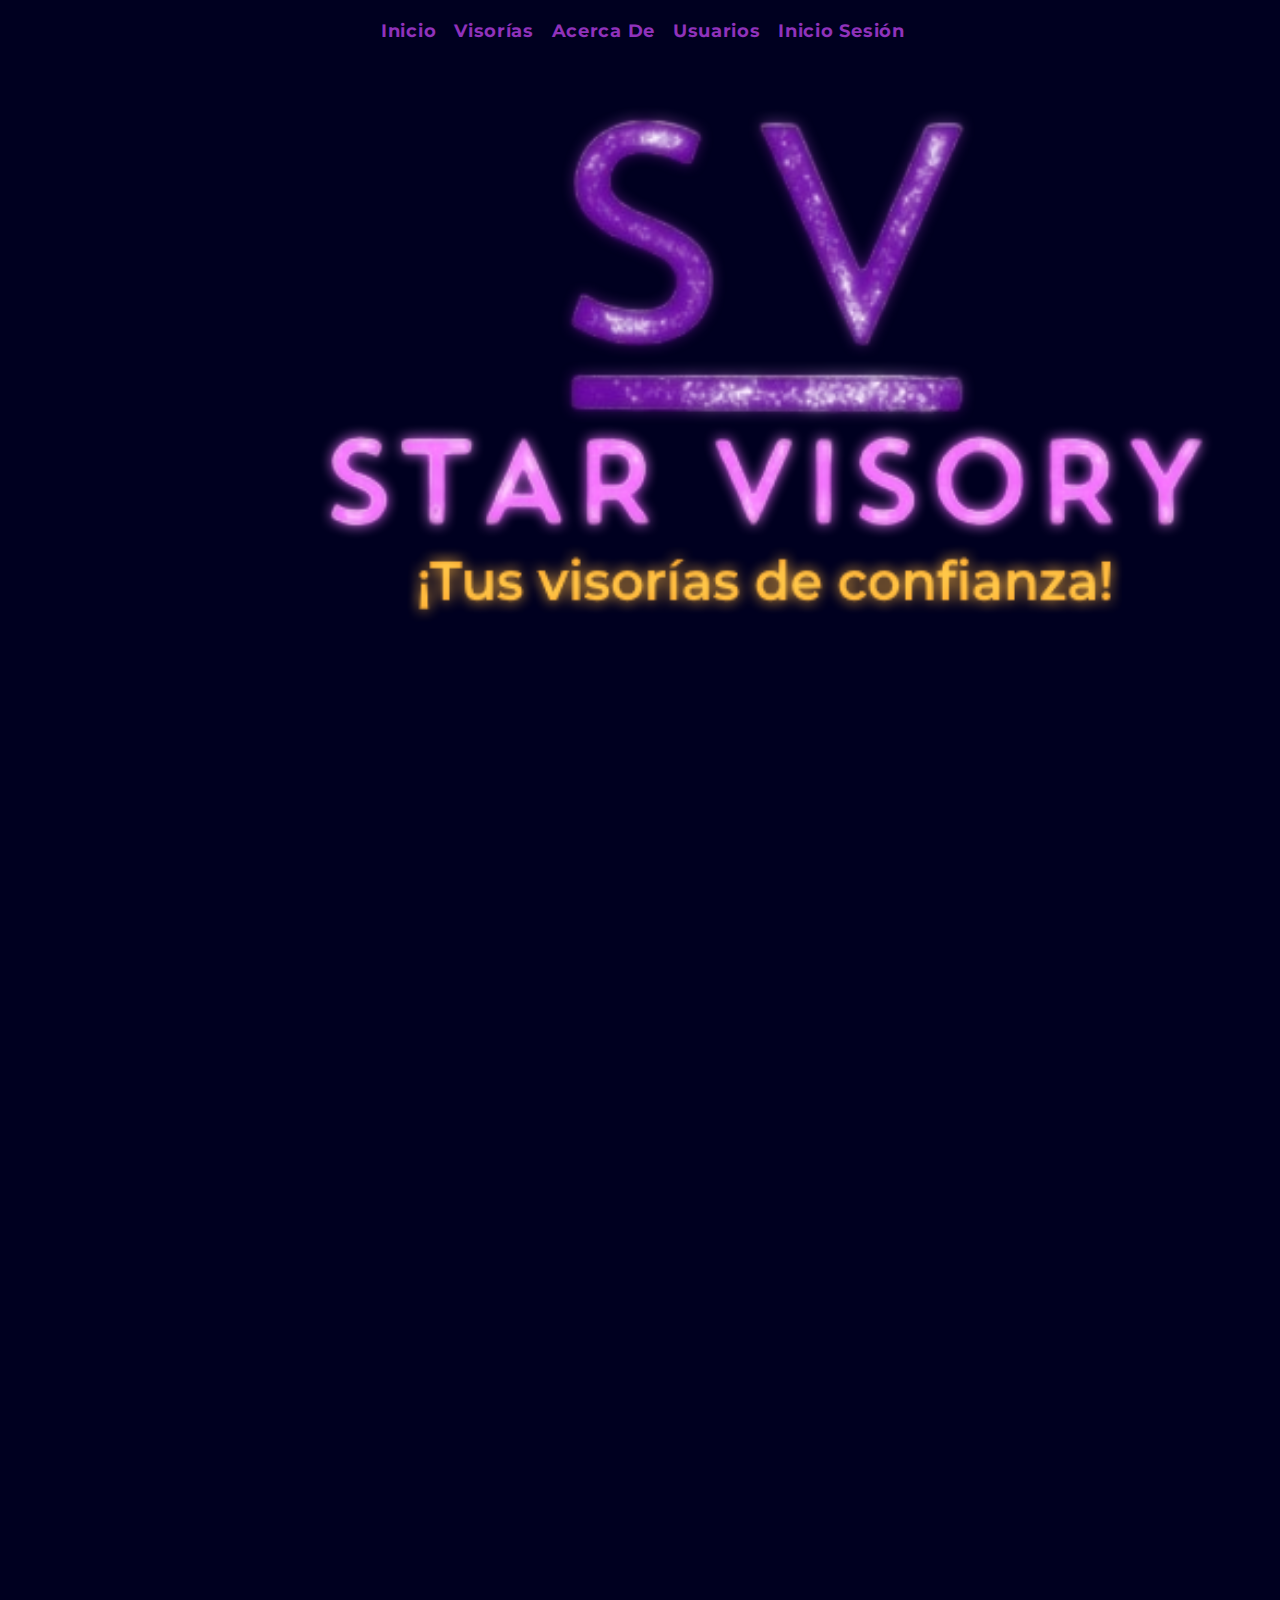
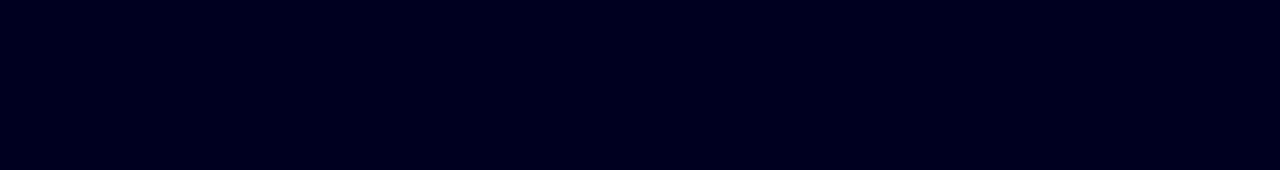
<file: index.html>
<!DOCTYPE html>
<html>
<head>
	<meta charset="utf-8">
	<meta name="viewport" content="width=device-width, initial-scale=1">
	<link rel="stylesheet" type="text/css" href="MVC/vista/estilosIndex.css">
	<script type="text/javascript" src="MVC/vista/js/funciones.js"></script>
	<link href='https://unpkg.com/boxicons@2.1.4/css/boxicons.min.css' rel='stylesheet'>
    <link rel="shortcut icon" href="MVC/vista/img2/logo.png"> 
	<title>Star Visory</title>
</head>
<body>
<!--MENÚ-->
<nav class="menu"> 
	<div class="hamburguesa" onclick="mostrar()">
	<span></span><span></span><span></span>
	</div>
	
	<ul id="menu-desplegable">
		<li><span class="cerrar" onclick="ocultar()">X</span></li>
		<li><a href="index.html">Inicio</a></li>
		<li><a href="Deportes.html">Visorías</a></li>
		<li><a href="quienessomos.html">Acerca De</a></li>
		<li><a href="usuarios.php">Usuarios</a></li>
		<li><a href="Login.php">Inicio Sesión</a></li>
	</ul>
</nav>
<header>
	<div class="slider-frame">
		<ul>
			<li><img src="MVC/vista/img2/logo.png" alt="Imagen 1"></li>
			<li><img src="MVC/vista/img2/futbol.png" alt="Imagen 2"></li>
			<li><img src="MVC/vista/img2/basquet.png" alt="Imagen 3"></li>
			<li><img src="MVC/vista/img2/futbolamericano.png" alt="Imagen 4"></li>
			<li><img src="MVC/vista/img2/voleibol.png" alt="Imagen 5"></li>
		</ul>
	</div>
</header>
<main>
	<section class="nosotros animar">
		<h1 class="titulo">BIENVENIDO</h1>
		<div class="linea"></div>
		<p class="contenido">
			Al portal de VISORÍAS más utilizado en la República Mexicana, es GRATUITO y además para todas deportistas de TODAS las edades.
		</p>
	</section>
	<section class="servicios animar">
		<h1 class="titulo">NUESTROS SERVICIOS</h1>
		<div class="linea"></div>
		<div class="contenido">
			<div class="imagen">
				<div><img src="MVC/vista/img2/servicio1.jpg"></div>
				<div class="boton2">Visorías</div>
			</div>
			<div class="imagen">
				<div><img src="MVC/vista/img2/servicio2.jpg"></div>
				<div class="boton2">Deportes</div>
			</div>
			<div class="imagen">
				<div><img src="MVC/vista/img2/servicio3.jpg"></div>
				<div class="boton2">Categorías</div>
			</div>
			<div class="imagen">
				<div><img src="MVC/vista/img2/servicio4.jpg"></div>
				<div class="boton2">Posts</div>
			</div>
		</div>
	</section>
	<footer class="redes animar">
		<h3>Síguenos en:</h3>
		<i class='bx bxl-facebook-circle bx-md bx-tada-hover espacio' style='color:#ffffff' ></i>
		<i class='bx bxl-instagram-alt bx-md bx-tada-hover espacio' style='color:#ffffff' ></i>
		<i class='bx bxl-youtube bx-md bx-tada-hover espacio' style='color:#ffffff' ></i>
		<i class='bx bxl-twitter bx-md bx-tada-hover espacio' style='color:#ffffff' ></i>
		<i class='bx bxl-telegram bx-md bx-tada-hover espacio' style='color:#ffffff' ></i>
		<i class='bx bxl-tiktok bx-md bx-tada-hover espacio' style='color:#ffffff' ></i>
	</footer>
</main>
</body>
</html>
</file>
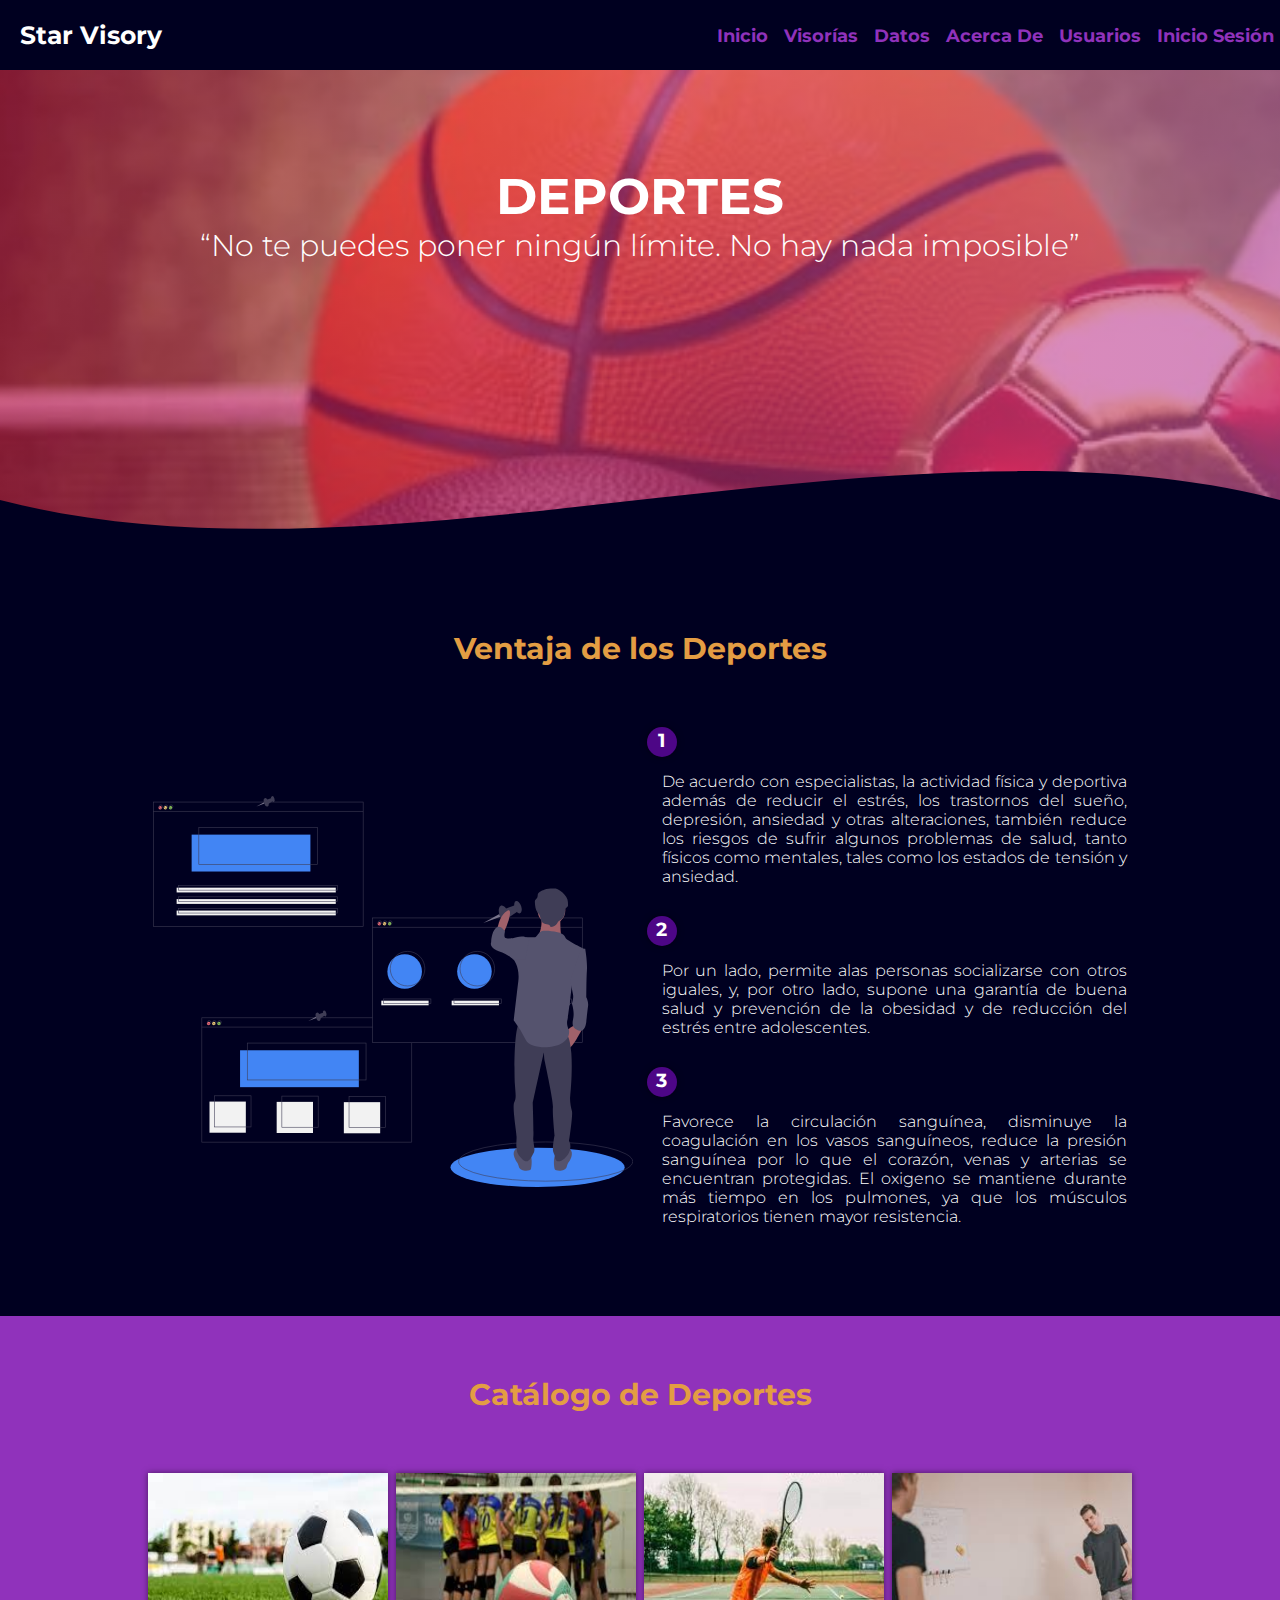
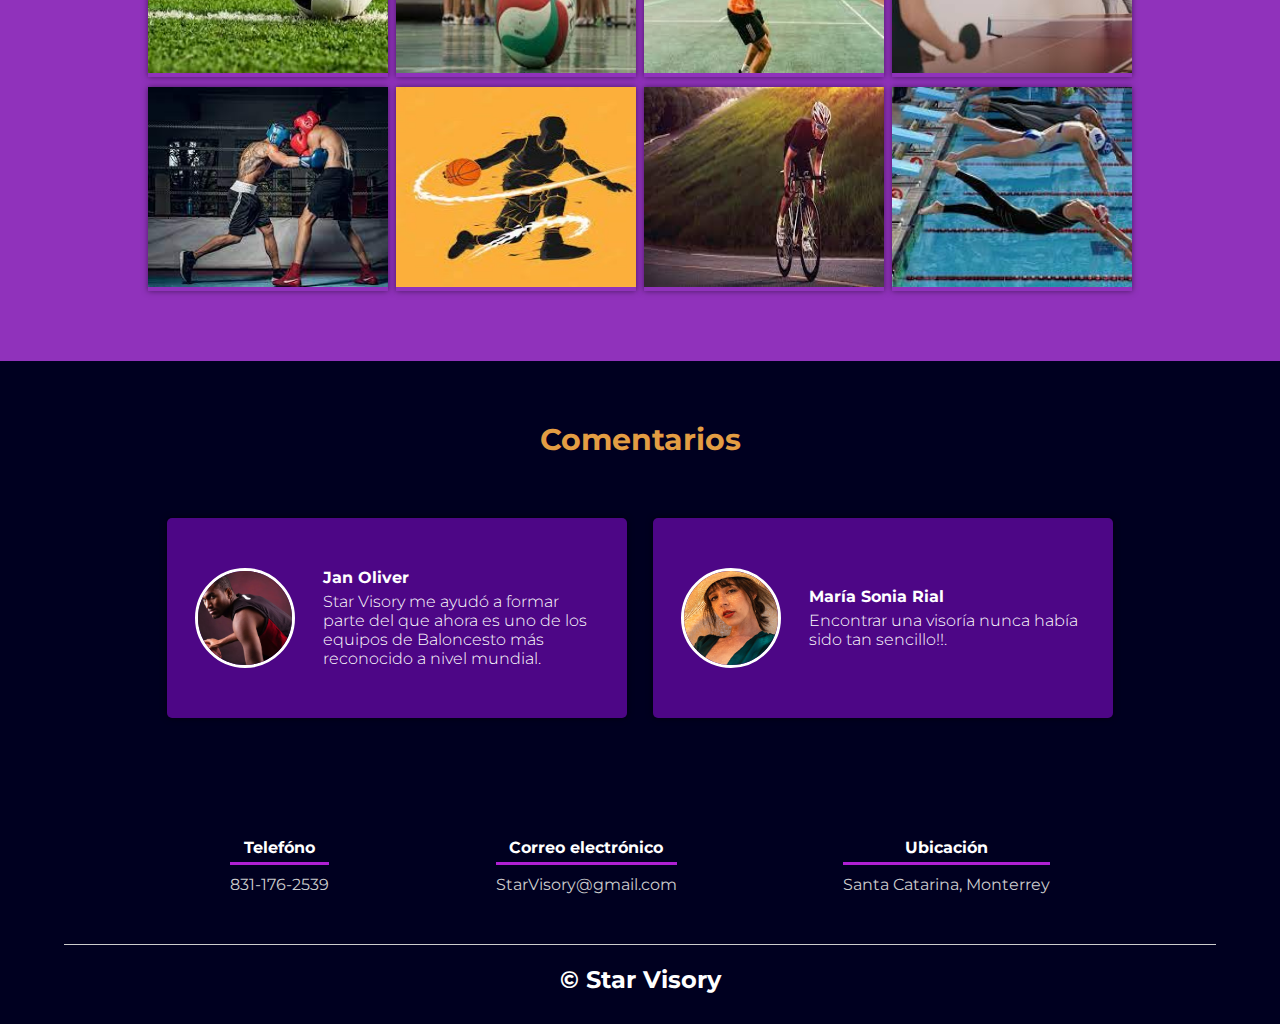
<file: Deportes.html>
<!DOCTYPE html>
<html lang="es">

<head>
    <meta charset="UTF-8">
    <meta name="viewport" content="width=device-width, initial-scale=1.0">
    <meta http-equiv="X-UA-Compatible" content="ie=edge">
    <title>Star Visory</title>
    <link rel="shortcut icon" href="img/logo star-PhotoRoom.png-PhotoRoom.png" type="image/x-icon">
    <link rel="stylesheet" href="MVC/vista/Dep.css">
        
    <link href="https://fonts.googleapis.com/css?family=Open+Sans:300,400,700,800&display=swap" rel="stylesheet"> 
        <link rel="shortcut icon" href="MVC/vista/img2/logo.png">
        
</head>

<body>
    <header>

        <nav class="menu">
			<div class="hamburguesa" onclick="mostrar()">
				<span></span> <span></span> <span></span>
			</div>
                    <label class="logo">Star Visory</label>
    <ul id="menu-desplegable">
        <li><span class="cerrar" onclick="ocultar()">x</span></li>
        <li><a href="index.html">Inicio</a></li>
        <li><a href="Deportes.html">Visorías</a></li>
        <li><a href="MVC/modelo/mensaje.php">Datos</a></li>
        <li><a href="quienessomos.html">Acerca De</a></li>
        <li><a href="usuarios.php">Usuarios</a></li>
        <li><a href="Login.php">Inicio Sesión</a></li>
            
    </ul>
        </nav>
        <section class="textos-header">
            <h1>DEPORTES</h1>
            <h2>“No te puedes poner ningún límite. No hay nada imposible”</h2>
                
                              <div id="mensaje-container"></div>
        </section>
        <div class="wave" style="height: 150px; overflow: hidden;"><svg viewBox="0 0 500 150" preserveAspectRatio="none"
                style="height: 100%; width: 100%;">
                <path d="M0.00,49.98 C150.00,150.00 349.20,-50.00 500.00,49.98 L500.00,150.00 L0.00,150.00 Z"
                    style="stroke: none; fill: #000020;"></path>
            </svg></div>
    </header>
    <div class="contenido">
    <main>
        <section class="contenedor sobre-nosotros">
            <h2 class="titulo">Ventaja de los Deportes</h2>
            <div class="contenedor-sobre-nosotros">
                <img src="MVC/vista/Deportes/imgDep/ilustracion2.svg" alt="" class="imagen-about-us">
                <div class="contenido-textos">
                    <h3><span>1</span></h3>
                    <p>De acuerdo con especialistas, la actividad física y deportiva además de reducir el estrés, 
                        los trastornos del sueño, depresión, ansiedad y otras alteraciones, también reduce los 
                        riesgos de sufrir algunos problemas de salud, tanto físicos como mentales, tales como los
                        estados de tensión y ansiedad.</p>
                    <h3><span>2</span></h3>
                    <p>Por un lado, permite alas personas socializarse con otros iguales, y, por otro lado, supone una 
                        garantía de buena salud y prevención de la obesidad y de reducción del estrés entre adolescentes.</p>
                    <h3><span>3</span></h3>
                    <p>Favorece la circulación sanguínea, disminuye la coagulación en los vasos sanguíneos, reduce la presión 
                        sanguínea por lo que el corazón, venas y arterias se encuentran protegidas. El oxigeno se mantiene
                        durante más tiempo en los pulmones, ya que los músculos respiratorios tienen mayor resistencia.</p>
                </div>
            </div>
        </section>
        <section class="portafolio">
            <div class="contenedor">
                <h2 class="titulo">Catálogo de Deportes</h2>
                <div class="galeria-port">
                    <div class="imagen-port">
                        <a href="MVC/vista/Deportes/Futbol.html">
                        <img src="MVC/vista/Deportes/imgDep/img1.jpg" height="200px" width="270px" alt="">
                        <div class="hover-galeria">
                            <img src="MVC/vista/Deportes/imgDep/icono1.png" alt="Futbol">
                            <p>Futbol</p>
                        </div>
                        </a>
                    </div>
                    <div class="imagen-port">
                        <a href="MVC/vista/Deportes/Voleibol.html">
                        <img src="MVC/vista/Deportes/imgDep/img2.jpg" height="200px" width="270px" alt="">
                        <div class="hover-galeria">
                            <img src="MVC/vista/Deportes/imgDep/icono1.png" alt="Voleibol">
                            <p>Voleibol</p>
                        </div>
                        </a> 
                    </div>
                    <div class="imagen-port">
                        <a href="MVC/vista/Deportes/Tenis.html">
                        <img src="MVC/vista/Deportes/imgDep/img3.jpg"  height="200px" width="270px" alt="">
                        <div class="hover-galeria">
                            <img src="MVC/vista/Deportes/imgDep/icono1.png" alt="Tenis">
                            <p>Tenis</p>
                        </div>
                        </a> 
                    </div>
                    <div class="imagen-port">
                        <a href="MVC/vista/Deportes/Ping pong.html">
                        <img src="MVC/vista/Deportes/imgDep/img4.jpg" height="200px" width="270px" alt="">
                        <div class="hover-galeria">
                            <img src="MVC/vista/Deportes/imgDep/icono1.png" alt="">
                            <p>Ping Pong</p>
                        </div>
                        </a> 
                    </div>
                    <div class="imagen-port">
                        <a href="MVC/vista/Deportes/Boxeo.html">
                        <img src="MVC/vista/Deportes/imgDep/img5.jpg" height="200px" width="270px" alt="">
                        <div class="hover-galeria">
                            <img src="MVC/vista/Deportes/imgDep/icono1.png" alt="">
                            <p>Boxeo</p>
                        </div>
                        </a> 
                    </div>
                    <div class="imagen-port">
                        <a href="MVC/vista/Deportes/Basketball.html">
                        <img src="MVC/vista/Deportes/imgDep/img6.jpg" height="200px" width="270px" alt="">
                        <div class="hover-galeria">
                            <img src="MVC/vista/Deportes/imgDep/icono1.png" alt="">
                            <p>Basketball</p>
                        </div>
                        </a> 
                    </div>
                    <div class="imagen-port">
                        <a href="MVC/vista/Deportes/Ciclismo.html">
                        <img src="MVC/vista/Deportes/imgDep/img7.jpg" height="200px" width="270px" alt="">
                        <div class="hover-galeria">
                            <img src="MVC/vista/Deportes/imgDep/icono1.png" alt="Ciclismo">
                            <p>Ciclismo</p> 
                        </div>
                        </a> 
                    </div>
                    <div class="imagen-port">
                        <a href="MVC/vista/Deportes/Natacion.html">
                        <img src="MVC/vista/Deportes/imgDep/img8.jpg" height="200px" width="270px" alt="">
                        <div class="hover-galeria">
                            <img src="MVC/vista/Deportes/imgDep/icono1.png" alt="">
                            <p>Natación</p>
                        </div>
                        </a> 
                    </div>
                </div>
            </div>
        </section>

<section class="clientes contenedor">
            <h2 class="titulo">Comentarios</h2>
            <div class="cards">
                <div class="card">
                    <img src="MVC/vista/Deportes/imgDep/face1.jpg" alt="">
                    <div class="contenido-texto-card">
                        <h4>Jan Oliver</h4>
                        <p>Star Visory me ayudó a formar parte del que ahora es uno de los equipos de Baloncesto más reconocido a nivel mundial.</p>
                    </div>
                </div>
                <div class="card">
                    <img src="MVC/vista/Deportes/imgDep/face2.jpg" alt="">
                    <div class="contenido-texto-card">
                        <h4>María Sonia Rial</h4>
                        <p>Encontrar una visoría nunca había sido tan sencillo!!.</p>
                    </div>
                </div>
            </div>
        </section>

        </section>
    </main>
</div>
    <footer>
        <div class="contenedor-footer">
            <div class="content-foo">
                <h4>Telefóno</h4>
                <p>831-176-2539</p>
            </div>
            <div class="content-foo">
                <h4>Correo electrónico</h4>
                <p>StarVisory@gmail.com</p>
            </div>
            <div class="content-foo">
                <h4>Ubicación</h4>
                <p>Santa Catarina, Monterrey</p>
            </div>
        </div>
        <h2 class="titulo-final">&copy; Star Visory</h2>
    </footer>
</body>

</html>
</file>
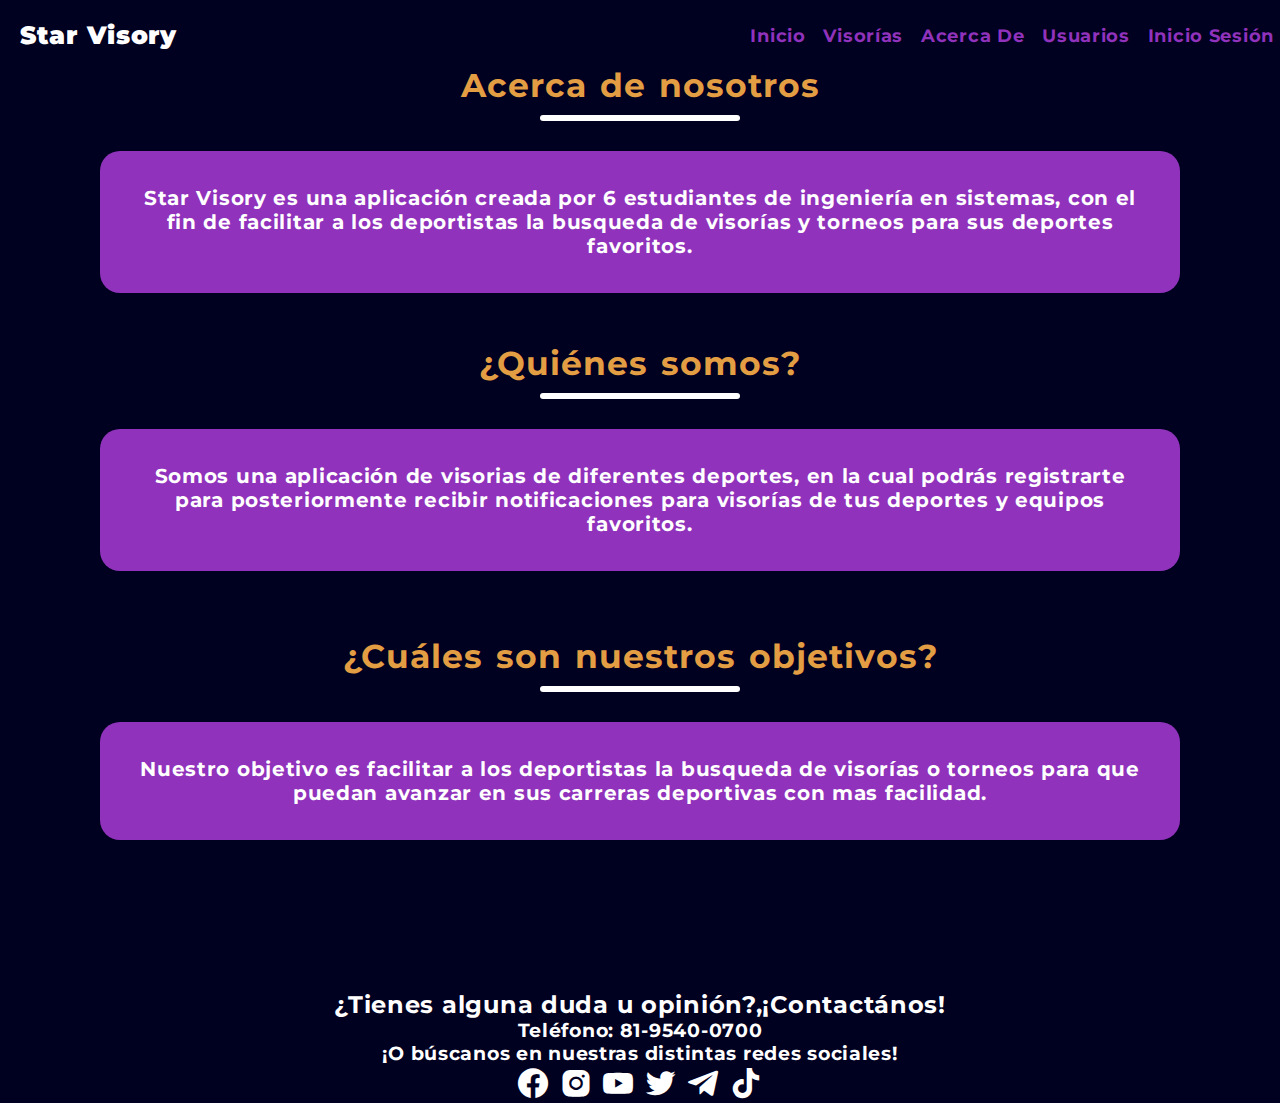
<file: quienessomos.html>
<!DOCTYPE html>
<html>
<head>
	<meta charset="utf-8">
	<meta name="viewport" content="width=device-width, initial-scale=1">
	<link rel="stylesheet" type="text/css" href="MVC/vista/stylesAD.css">
        <script type="text/javascript" src="MVC/vista/js/funciones.js"></script>
	<link href='https://unpkg.com/boxicons@2.1.4/css/boxicons.min.css' rel="stylesheet">
	    <link rel="shortcut icon" href="MVC/vista/img2/logo.png"> 

	<title>Star Visory</title>
</head>

<body>
<nav class="menu">
	<div class="hamburguesa" onclick="mostrar()">
	<span></span><span></span><span></span>
	</div>
	<label class="logo">Star Visory</label>
	<ul id="menu-desplegable">
        <li><span class="cerrar" onclick="ocultar()"></span></li>
		<li><a href="index.html">Inicio</a></li>
		<li><a href="Deportes.html">Visorías</a></li>
		<li><a href="quienessomos.html">Acerca De</a></li>
		<li><a href="usuarios.php">Usuarios</a></li>
		<li><a href="Login.php">Inicio Sesión</a></li>
	</ul>
</nav>
<main>
	<section class="sobrenosotros">
	<h1 class="titulo">Acerca de nosotros</h1>
		<div class="linea"></div>
	    	<p class="contenido2">Star Visory es una aplicación creada por 6 estudiantes de ingeniería en sistemas, con el fin de facilitar a los deportistas la busqueda de visorías y torneos para sus deportes favoritos.</p>
	</section>

	<section class="nosotros">
       <h1 class="titulo">¿Quiénes somos?</h1>
		<div class="linea"></div>
		<p class="contenido2">Somos una aplicación de visorias de diferentes deportes, en la cual podrás registrarte para posteriormente recibir notificaciones para visorías de tus deportes y equipos favoritos.</p>
	</section>

<section class="objetivo">
		<h1 class="titulo">¿Cuáles son nuestros objetivos?</h1>
		<div class="linea"></div>

	    	<p class="contenido2">Nuestro objetivo es facilitar a los deportistas la busqueda de visorías o torneos para que puedan avanzar en sus carreras deportivas con mas facilidad.</p>

        </section>

	    

	</main>
	<!--redes sociales-->
	<footer class="redes">

		<section class="info">

	      <h2 class="contenido">¿Tienes alguna duda u opinión?,¡Contactános!</h2>
	    	<h3 class="tel">Teléfono: 81-9540-0700</h3>
	    	<h3 >¡O búscanos en nuestras distintas redes sociales!</h3></p>
			</section>
		<i class='bx bxl-facebook-circle bx-md bx-spin-hover espacio' style='color:#ffffff'></i>
            <i class='bx bxl-instagram-alt bx-md bx-spin-hover espacio' style='color:#ffffff'></i>
            <i class='bx bxl-youtube bx-md bx-spin-hover espacio' style='color:#ffffff'></i>
            <i class='bx bxl-twitter bx-md bx-spin-hover espacio' style='color:#ffffff'></i>
            <i class='bx bxl-telegram bx-md bx-spin-hover espacio' style='color:#ffffff'></i>
            <i class='bx bxl-tiktok bx-md bx-spin-hover espacio' style='color:#ffffff'></i>
	</footer>
</body>
</html>
</file>
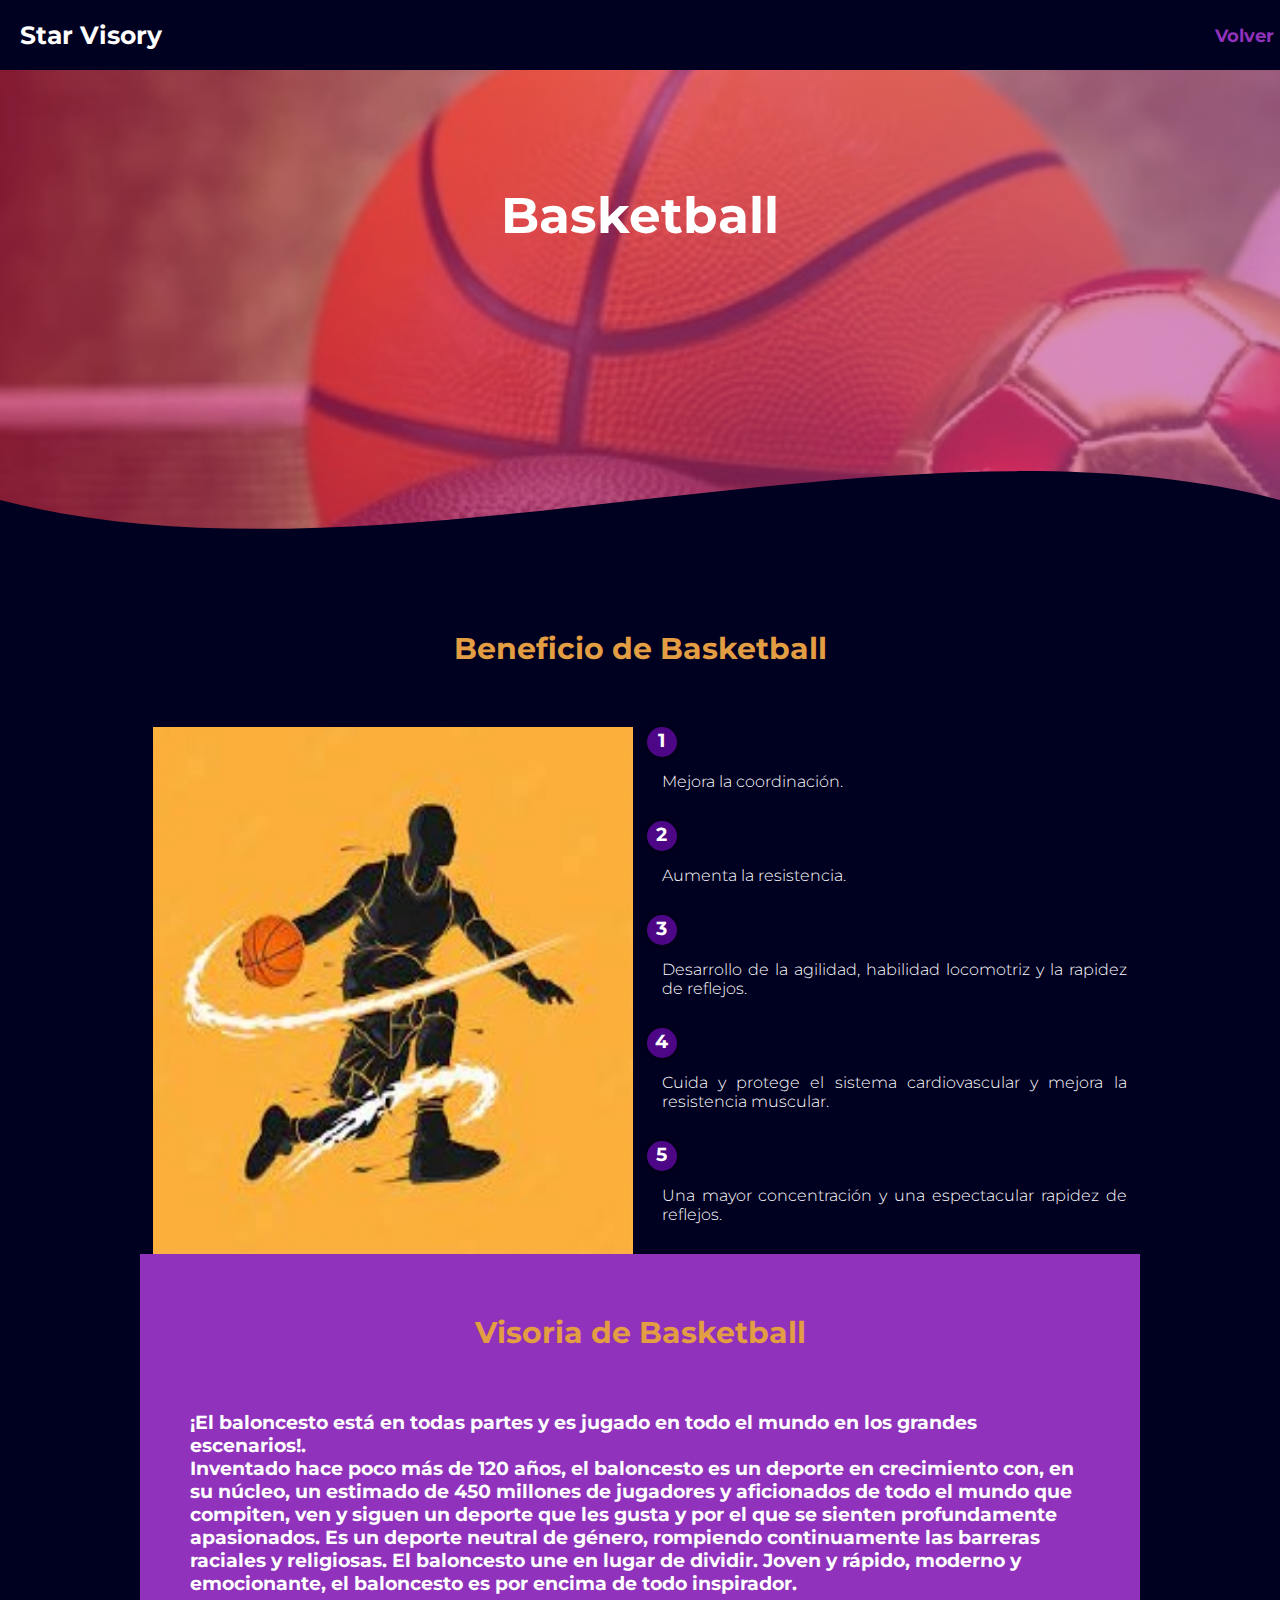
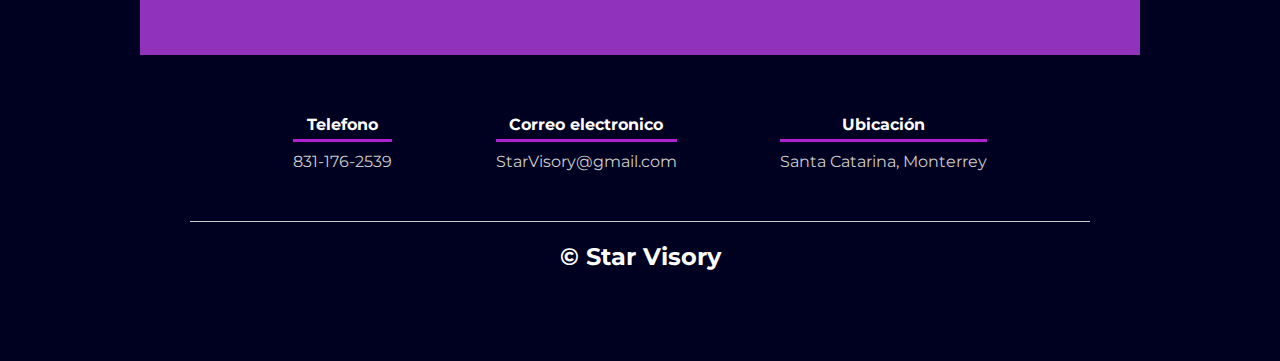
<file: MVC/vista/Deportes/Basketball.html>
<!DOCTYPE html>
<html lang="es">

<head>
    <meta charset="UTF-8">
    <meta name="viewport" content="width=device-width, initial-scale=1.0">
    <meta http-equiv="X-UA-Compatible" content="ie=edge">
    <title>Basketball</title>
    <link rel="shortcut icon" href="img/logo star-PhotoRoom.png-PhotoRoom.png" type="image/x-icon">
    <link rel="stylesheet" href="../Dep.css">
    <link href="https://fonts.googleapis.com/css?family=Open+Sans:300,400,700,800&display=swap" rel="stylesheet"> 
    
</head>

<body>
    <header>
        <nav>
            
        <nav class="menu">
			<div class="hamburguesa" onclick="mostrar()">
				<span></span> <span></span> <span></span>
			</div>
                    <label class="logo">Star Visory</label>
    <ul id="menu-desplegable">
        <li><a href="../../../Deportes.html">Volver</a></li>
    </ul>
        </nav>
        <section class="textos-header">
            <h1>Basketball</h1>
        </section>
        <div class="wave" style="height: 150px; overflow: hidden;"><svg viewBox="0 0 500 150" preserveAspectRatio="none"
                style="height: 100%; width: 100%;">
                <path d="M0.00,49.98 C150.00,150.00 349.20,-50.00 500.00,49.98 L500.00,150.00 L0.00,150.00 Z"
                    style="stroke: none; fill: #000020;"></path>
            </svg></div>
    </header>
    <main>
        <section class="contenedor sobre-nosotros">
            <h2 class="titulo">Beneficio de Basketball</h2>
            <div class="contenedor-sobre-nosotros">
                <img src="imgDep/img6.jpg" alt="" class="imagen-about-us">
                <div class="contenido-textos">
                    <h3><span>1</span></h3>
                    <p>Mejora la coordinación.</p>
                    <h3><span>2</span></h3>
                    <p>Aumenta la resistencia.</p>
                    <h3><span>3</span></h3>
                    <p>Desarrollo de la agilidad, habilidad locomotriz y la rapidez de reflejos.</p>
                    <h3><span>4</span></h3>
                    <p>Cuida y protege el sistema cardiovascular y mejora la resistencia muscular.</p>
                    <h3><span>5</span></h3>
                    <p>Una mayor concentración y una espectacular rapidez de reflejos.</p>               
               </div>
            </div>
            <section class="portafolio">
                <div class="contenedor">
                    <h2 class="titulo">Visoria de Basketball</h2>
                    <h3>¡El baloncesto está en todas partes y es jugado en todo el mundo en los grandes escenarios!.
                        <p></p>
                    <h3>Inventado hace poco más de 120 años, el baloncesto es un deporte en crecimiento con, en su núcleo, un estimado de 450 millones de jugadores y aficionados de todo el mundo que compiten, ven y siguen un deporte que les gusta y por el que se sienten profundamente apasionados.

Es un deporte neutral de género, rompiendo continuamente las barreras raciales y religiosas. El baloncesto une en lugar de dividir.

Joven y rápido, moderno y emocionante, el baloncesto es por encima de todo inspirador.</h3>
                    </h3>
                </div>
            </section>
    <footer>
        <div class="contenedor-footer">
            <div class="content-foo">
                <h4>Telefono</h4>
                <p>831-176-2539</p>
            </div>
            <div class="content-foo">
                <h4>Correo electronico</h4>
                <p>StarVisory@gmail.com</p>
            </div>
            <div class="content-foo">
                <h4>Ubicación</h4>
                <p>Santa Catarina, Monterrey</p>
            </div>
        </div>
        <h2 class="titulo-final">&copy; Star Visory</h2>
    </footer>
        </body>
        
        </html>
</file>
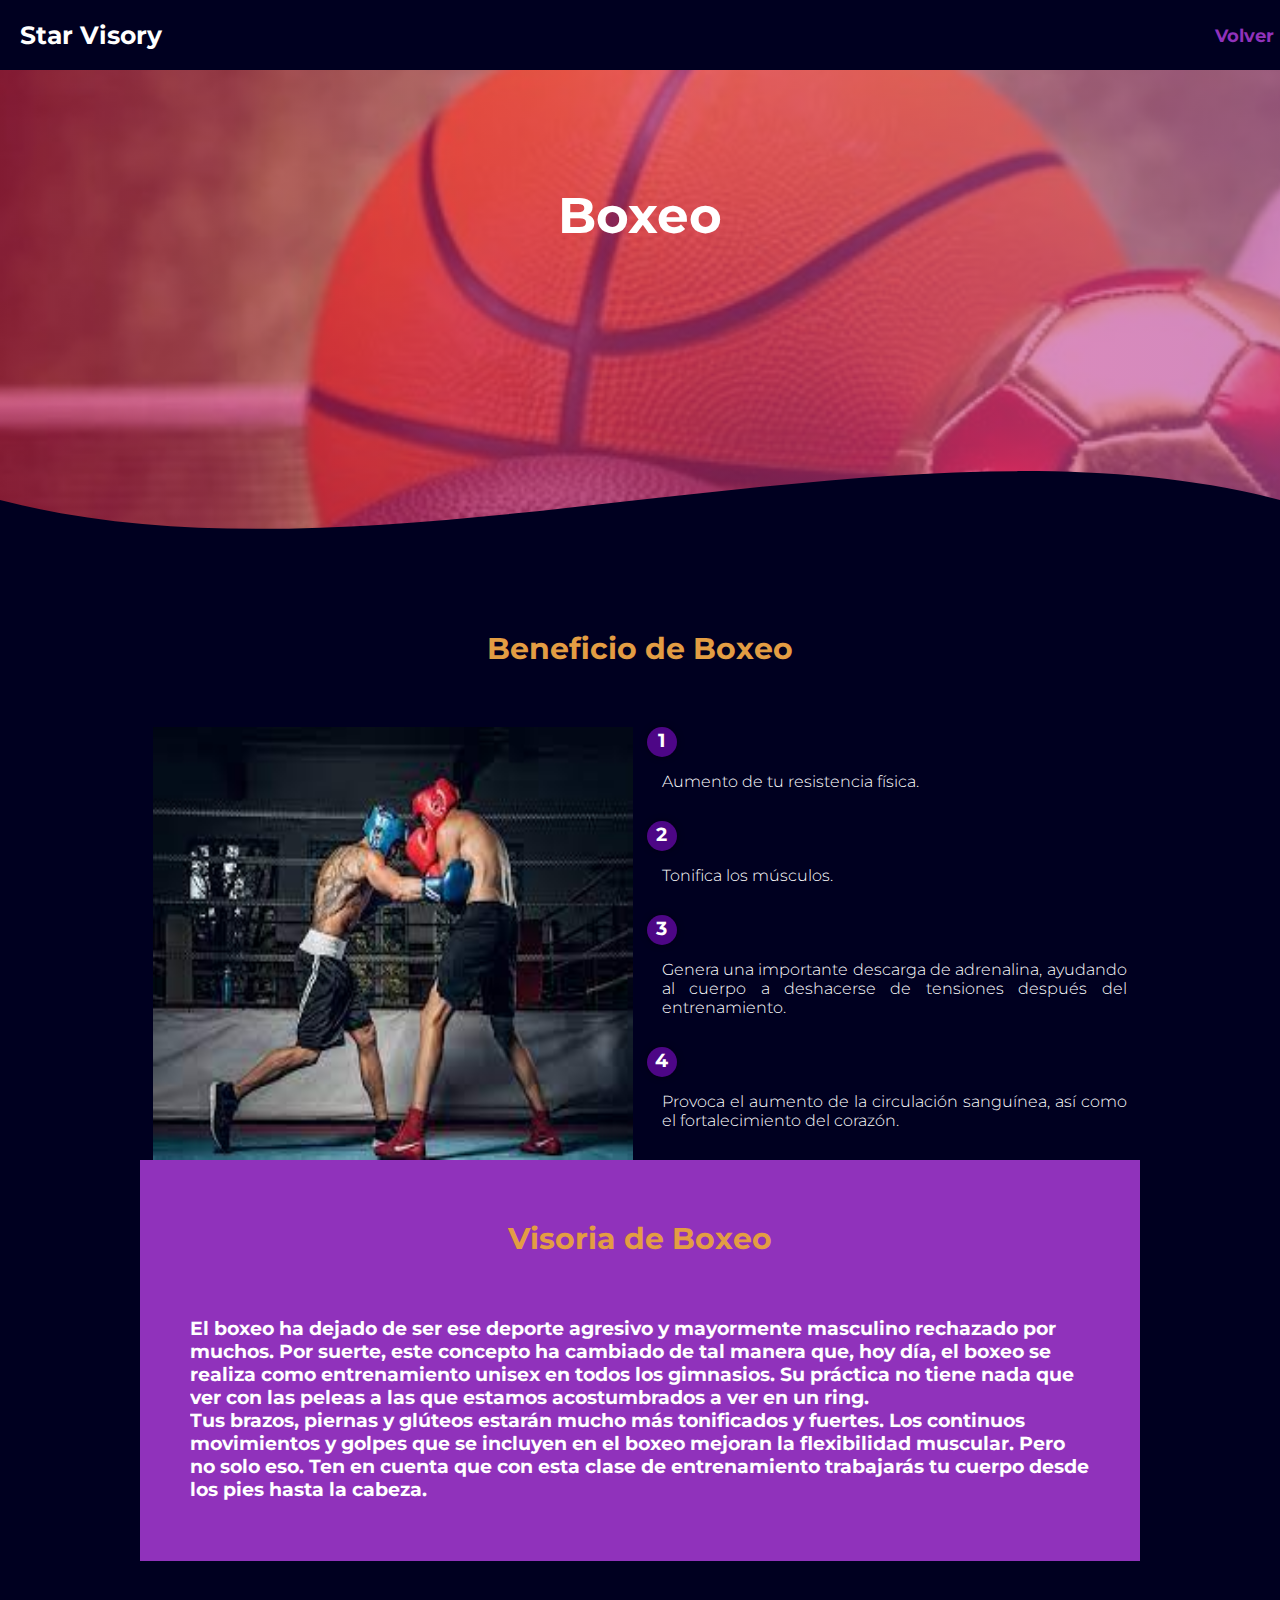
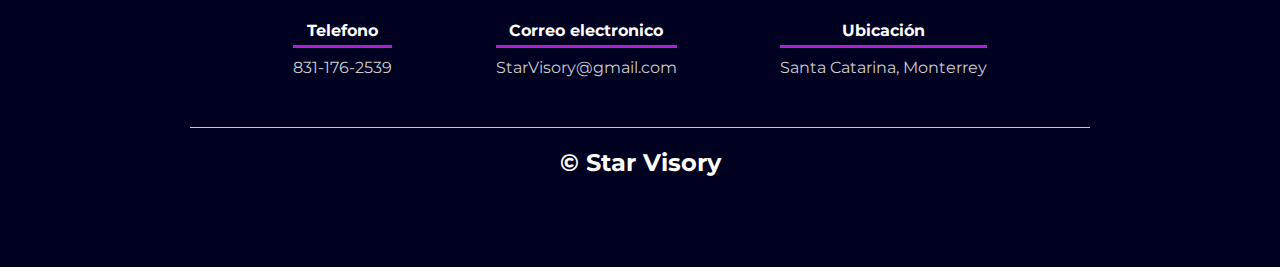
<file: MVC/vista/Deportes/Boxeo.html>
<!DOCTYPE html>
<html lang="es">

<head>
    <meta charset="UTF-8">
    <meta name="viewport" content="width=device-width, initial-scale=1.0">
    <meta http-equiv="X-UA-Compatible" content="ie=edge">
    <title>Boxeo</title>
    <link rel="shortcut icon" href="img/logo star-PhotoRoom.png-PhotoRoom.png" type="image/x-icon">
    <link rel="stylesheet" href="../Dep.css">
    <link href="https://fonts.googleapis.com/css?family=Open+Sans:300,400,700,800&display=swap" rel="stylesheet"> 
    
</head>

<body>
    <header>
        <nav class="menu">
			<div class="hamburguesa" onclick="mostrar()">
				<span></span> <span></span> <span></span>
			</div>
                    <label class="logo">Star Visory</label>
    <ul id="menu-desplegable">
        <li><a href="../../../Deportes.html">Volver</a></li>
    </ul>
        </nav>
        <section class="textos-header">
            <h1>Boxeo</h1>
        </section>
        <div class="wave" style="height: 150px; overflow: hidden;"><svg viewBox="0 0 500 150" preserveAspectRatio="none"
                style="height: 100%; width: 100%;">
                <path d="M0.00,49.98 C150.00,150.00 349.20,-50.00 500.00,49.98 L500.00,150.00 L0.00,150.00 Z"
                    style="stroke: none; fill: #000020;"></path>
            </svg></div>
    </header>
    <main>
        <section class="contenedor sobre-nosotros">
            <h2 class="titulo">Beneficio de Boxeo</h2>
            <div class="contenedor-sobre-nosotros">
                <img src="imgDep/img5.jpg" alt="" class="imagen-about-us">
                <div class="contenido-textos">
                    <h3><span>1</span></h3>
                    <p>Aumento de tu resistencia física.</p>
                    <h3><span>2</span></h3>
                    <p>Tonifica los músculos.</p>
                    <h3><span>3</span></h3>
                    <p>Genera una importante descarga de adrenalina, ayudando al cuerpo a deshacerse de tensiones después del entrenamiento.</p>
                    <h3><span>4</span></h3>
                    <p>Provoca el aumento de la circulación sanguínea, así como el fortalecimiento del corazón. </p>
                </div>
            </div>
            <section class="portafolio">
                <div class="contenedor">
                    <h2 class="titulo">Visoria de Boxeo</h2>
                    <h3>El boxeo ha dejado de ser ese deporte agresivo y mayormente masculino rechazado por muchos. Por suerte, este concepto ha cambiado de tal manera que, hoy día, el boxeo se realiza como entrenamiento unisex en todos los gimnasios. Su práctica no tiene nada que ver con las peleas a las que estamos acostumbrados a ver en un ring. 
                        <p></p>
                    <h3>Tus brazos, piernas y glúteos estarán mucho más tonificados y fuertes. Los continuos movimientos y golpes que se incluyen en el boxeo mejoran la flexibilidad muscular. Pero no solo eso. Ten en cuenta que con esta clase de entrenamiento trabajarás tu cuerpo desde los pies hasta la cabeza.</h3>
                    </h3>
                </div>
            </section>
    <footer>
        <div class="contenedor-footer">
            <div class="content-foo">
                <h4>Telefono</h4>
                <p>831-176-2539</p>
            </div>
            <div class="content-foo">
                <h4>Correo electronico</h4>
                <p>StarVisory@gmail.com</p>
            </div>
            <div class="content-foo">
                <h4>Ubicación</h4>
                <p>Santa Catarina, Monterrey</p>
            </div>
        </div>
        <h2 class="titulo-final">&copy; Star Visory</h2>
    </footer>
        </body>
        
        </html>
</file>
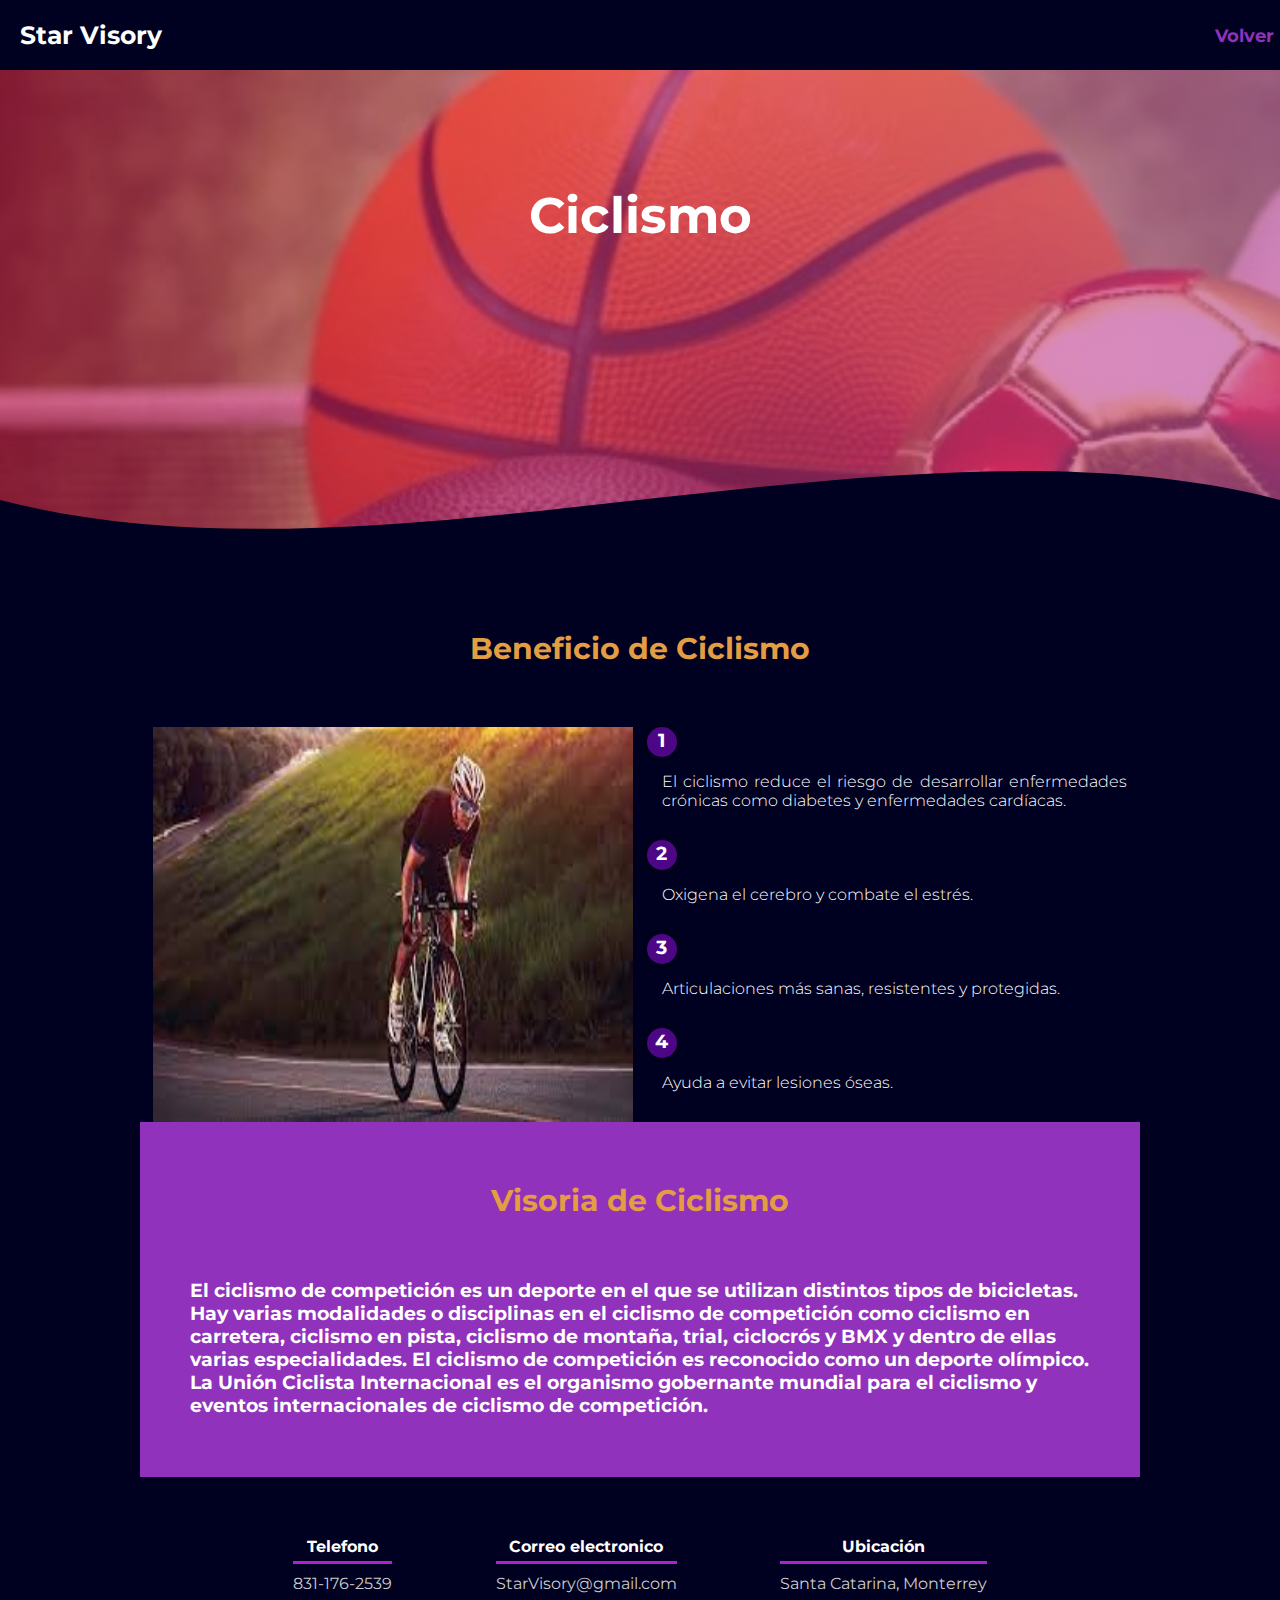
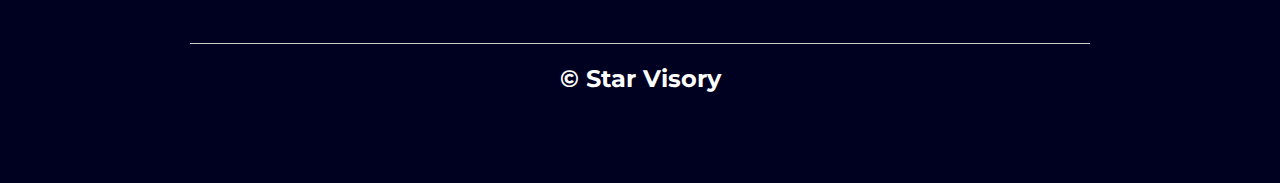
<file: MVC/vista/Deportes/Ciclismo.html>
<!DOCTYPE html>
<html lang="es">

<head>
    <meta charset="UTF-8">
    <meta name="viewport" content="width=device-width, initial-scale=1.0">
    <meta http-equiv="X-UA-Compatible" content="ie=edge">
    <title>Ciclismo</title>
    <link rel="shortcut icon" href="img/logo star-PhotoRoom.png-PhotoRoom.png" type="image/x-icon">
    <link rel="stylesheet" href="../Dep.css">
    <link href="https://fonts.googleapis.com/css?family=Open+Sans:300,400,700,800&display=swap" rel="stylesheet"> 
    
</head>

<body>
    <header>
        <nav class="menu">
			<div class="hamburguesa" onclick="mostrar()">
				<span></span> <span></span> <span></span>
			</div>
                    <label class="logo">Star Visory</label>
    <ul id="menu-desplegable">
        <li><a href="../../../Deportes.html">Volver</a></li>
    </ul>
        </nav>
        <section class="textos-header">
            <h1>Ciclismo</h1>
        </section>
        <div class="wave" style="height: 150px; overflow: hidden;"><svg viewBox="0 0 500 150" preserveAspectRatio="none"
                style="height: 100%; width: 100%;">
                <path d="M0.00,49.98 C150.00,150.00 349.20,-50.00 500.00,49.98 L500.00,150.00 L0.00,150.00 Z"
                    style="stroke: none; fill: #000020;"></path>
            </svg></div>
    </header>
    <main>
        <section class="contenedor sobre-nosotros">
            <h2 class="titulo">Beneficio de Ciclismo</h2>
            <div class="contenedor-sobre-nosotros">
                <img src="imgDep/img7.jpg" alt="" class="imagen-about-us">
                <div class="contenido-textos">
                    <h3><span>1</span></h3>
                    <p>El ciclismo reduce el riesgo de desarrollar enfermedades crónicas como diabetes y enfermedades cardíacas.</p>
                    <h3><span>2</span></h3>
                    <p>Oxigena el cerebro y combate el estrés.</p>
                    <h3><span>3</span></h3>
                    <p>Articulaciones más sanas, resistentes y protegidas.</p>
                    <h3><span>4</span></h3>
                    <p>Ayuda a evitar lesiones óseas.</p>
                </div>
            </div>
            <section class="portafolio">
                <div class="contenedor">
                    <h2 class="titulo">Visoria de Ciclismo</h2>
                    <h3>El ciclismo de competición es un deporte en el que se utilizan distintos tipos de bicicletas. Hay varias modalidades 
                        o disciplinas en el ciclismo de competición como ciclismo en carretera, ciclismo en pista, ciclismo de montaña, trial,
                        ciclocrós y BMX y dentro de ellas varias especialidades. El ciclismo de competición es reconocido como un deporte
                        olímpico. La Unión Ciclista Internacional es el organismo gobernante mundial para el ciclismo y eventos internacionales 
                        de ciclismo de competición.
                        <p></p>
                    <h3></h3>
                    </h3>
                </div>
            </section>
    <footer>
        <div class="contenedor-footer">
            <div class="content-foo">
                <h4>Telefono</h4>
                <p>831-176-2539</p>
            </div>
            <div class="content-foo">
                <h4>Correo electronico</h4>
                <p>StarVisory@gmail.com</p>
            </div>
            <div class="content-foo">
                <h4>Ubicación</h4>
                <p>Santa Catarina, Monterrey</p>
            </div>
        </div>
        <h2 class="titulo-final">&copy; Star Visory</h2>
    </footer>
        </body>
        
        </html>
</file>
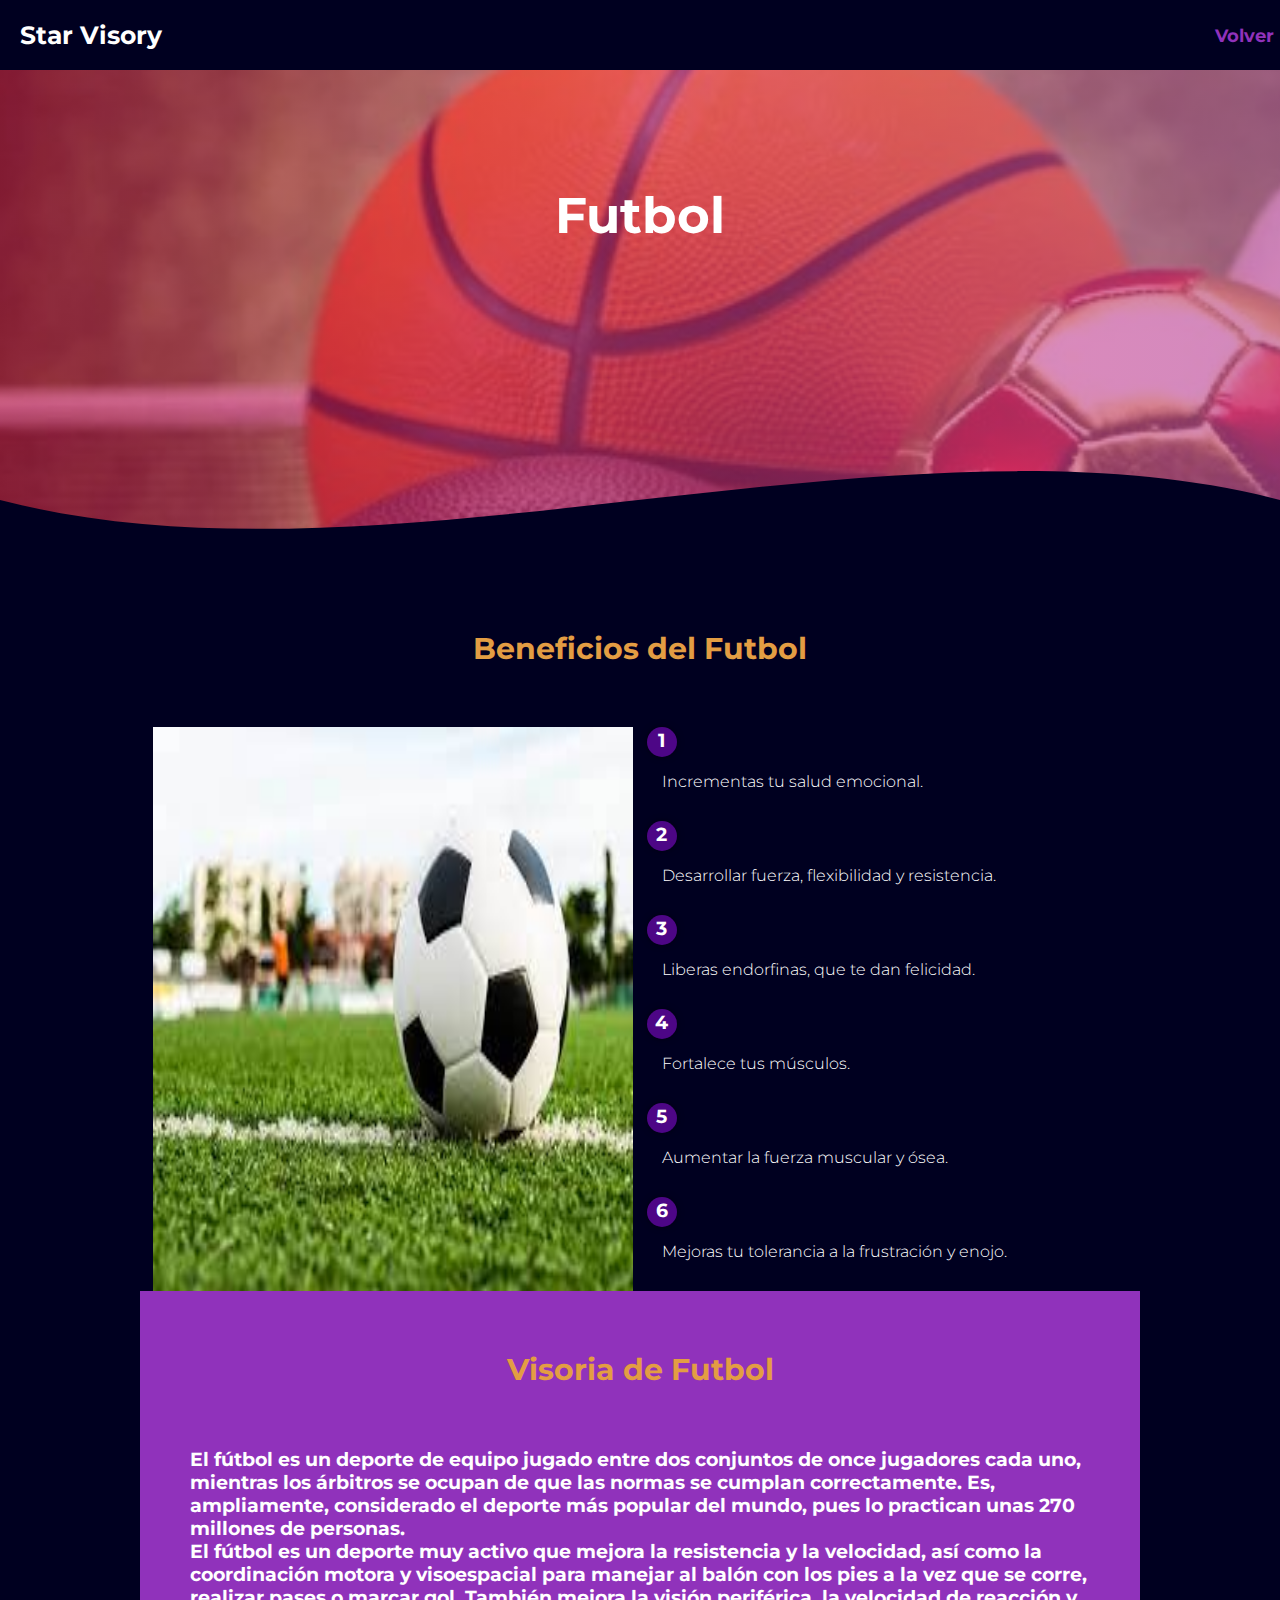
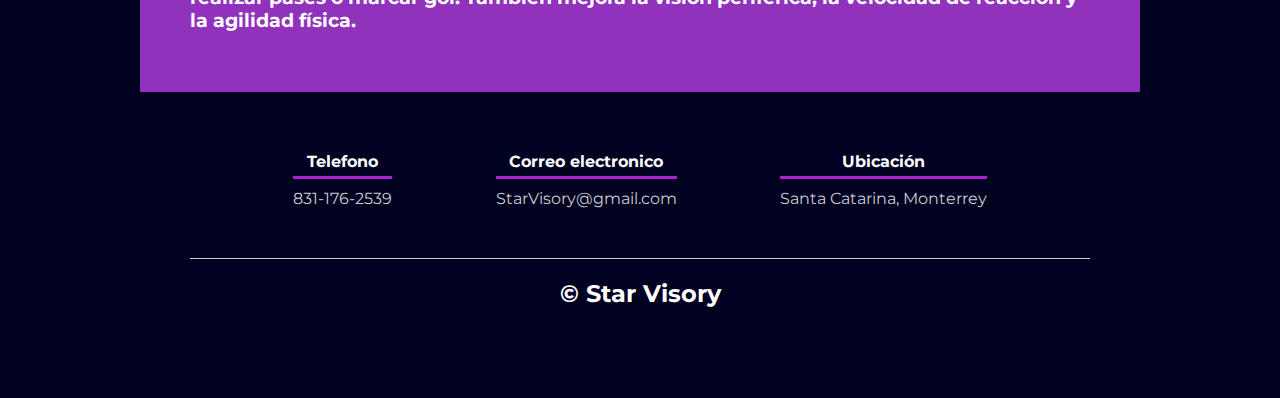
<file: MVC/vista/Deportes/Futbol.html>
<!DOCTYPE html>
<html lang="es">

<head>
    <meta charset="UTF-8">
    <meta name="viewport" content="width=device-width, initial-scale=1.0">
    <meta http-equiv="X-UA-Compatible" content="ie=edge">
    <title>Futbol</title>
    <link rel="shortcut icon" href="img/logo star-PhotoRoom.png-PhotoRoom.png" type="image/x-icon">
    <link rel="stylesheet" href="../Dep.css">
    <link href="https://fonts.googleapis.com/css?family=Open+Sans:300,400,700,800&display=swap" rel="stylesheet"> 
    
</head>

<body>
    <header>
        <nav class="menu">
			<div class="hamburguesa" onclick="mostrar()">
				<span></span> <span></span> <span></span>
			</div>
                    <label class="logo">Star Visory</label>
    <ul id="menu-desplegable">
        <li><a href="../../../Deportes.html">Volver</a></li>
    </ul>
        </nav>
        <section class="textos-header">
            <h1>Futbol</h1>
        </section>
        <div class="wave" style="height: 150px; overflow: hidden;"><svg viewBox="0 0 500 150" preserveAspectRatio="none"
                style="height: 100%; width: 100%;">
                <path d="M0.00,49.98 C150.00,150.00 349.20,-50.00 500.00,49.98 L500.00,150.00 L0.00,150.00 Z"
                    style="stroke: none; fill: #000020;"></path>
            </svg></div>
    </header>
    <main>
        <section class="contenedor sobre-nosotros">
            <h2 class="titulo">Beneficios del Futbol</h2>
            <div class="contenedor-sobre-nosotros">
                <img src="imgDep/img1.jpg" alt="" class="imagen-about-us">
                <div class="contenido-textos">
                    <h3><span>1</span></h3>
                    <p>Incrementas tu salud emocional.</p>
                    <h3><span>2</span></h3>
                    <p>Desarrollar fuerza, flexibilidad y resistencia.</p>
                    <h3><span>3</span></h3>
                    <p>Liberas endorfinas, que te dan felicidad.</p>
                    <h3><span>4</span></h3>
                    <p>Fortalece tus músculos.</p>
                    <h3><span>5</span></h3>
                    <p>Aumentar la fuerza muscular y ósea.</p>
                    <h3><span>6</span></h3>
                    <p>Mejoras tu tolerancia a la frustración y enojo.</p>
                </div>
            </div>
            <section class="portafolio">
                <div class="contenedor">
                    <h2 class="titulo">Visoria de Futbol</h2>
                    <h3>El fútbol es un deporte de equipo jugado entre dos conjuntos de once jugadores cada uno, mientras los
                         árbitros se ocupan de que las normas se cumplan correctamente. Es, ampliamente, considerado el deporte más 
                         popular del mundo, pues lo practican unas 270 millones de personas.​
                        <p></p>
                    <h3>El fútbol es un deporte muy activo que mejora la resistencia y la velocidad, así como la coordinación motora y visoespacial para manejar al balón con los pies a la vez que se corre, realizar pases o marcar gol. También mejora la visión periférica, la velocidad de reacción y la agilidad física.</h3>
                    </h3>
                </div>
            </section>
    <footer>
        <div class="contenedor-footer">
            <div class="content-foo">
                <h4>Telefono</h4>
                <p>831-176-2539</p>
            </div>
            <div class="content-foo">
                <h4>Correo electronico</h4>
                <p>StarVisory@gmail.com</p>
            </div>
            <div class="content-foo">
                <h4>Ubicación</h4>
                <p>Santa Catarina, Monterrey</p>
            </div>
        </div>
        <h2 class="titulo-final">&copy; Star Visory</h2>
    </footer>
        </body>
        
        </html>
</file>
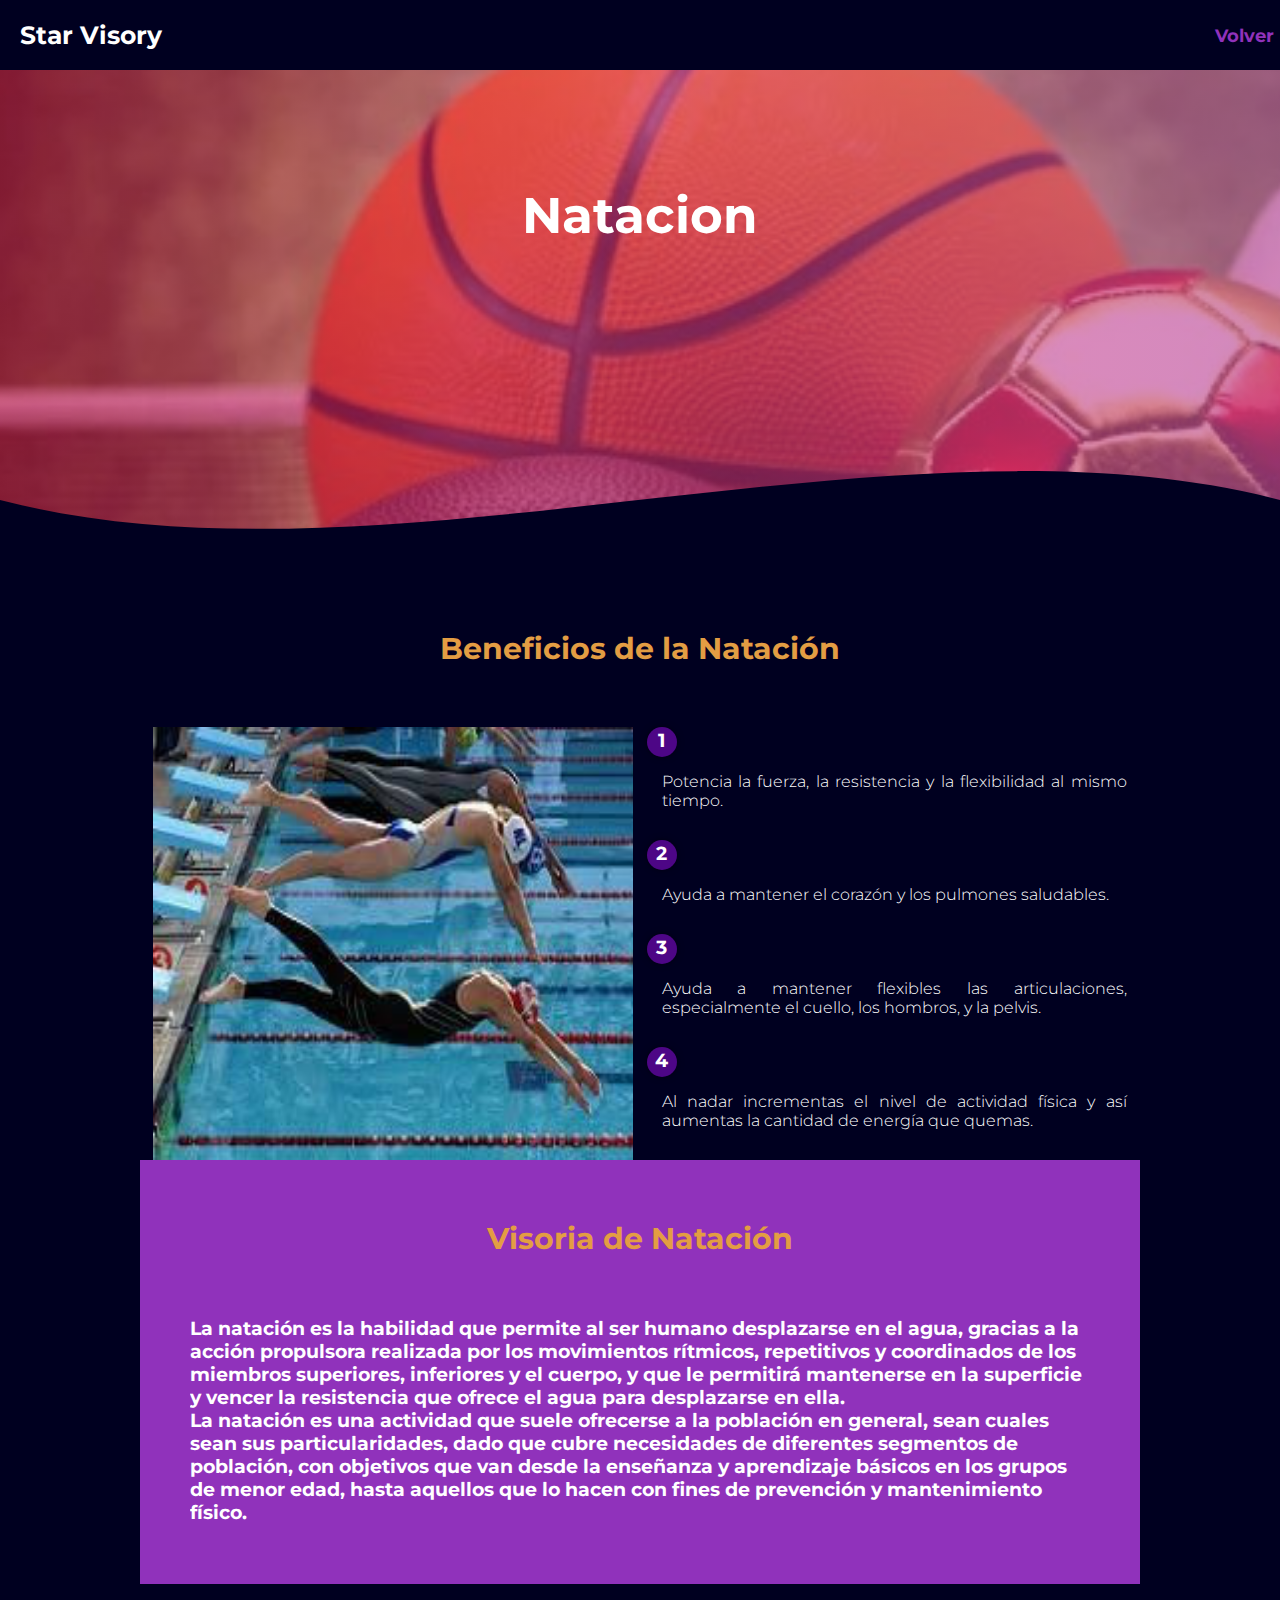
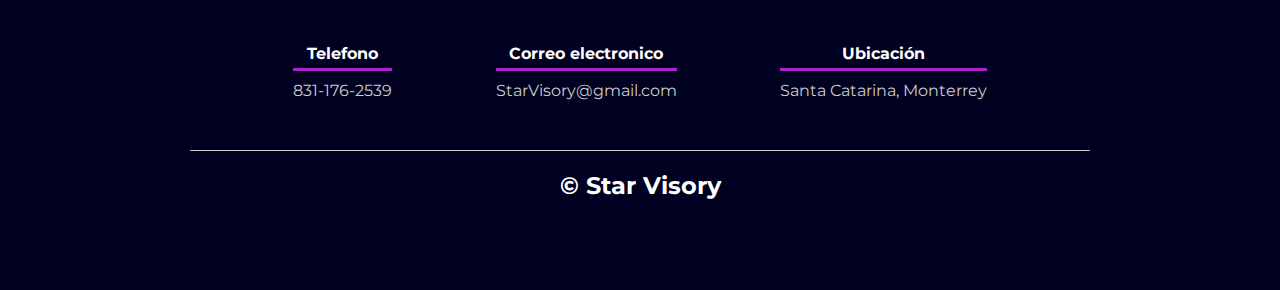
<file: MVC/vista/Deportes/Natacion.html>
<!DOCTYPE html>
<html lang="es">

<head>
    <meta charset="UTF-8">
    <meta name="viewport" content="width=device-width, initial-scale=1.0">
    <meta http-equiv="X-UA-Compatible" content="ie=edge">
    <title>Natación</title>
    <link rel="shortcut icon" href="img/logo star-PhotoRoom.png-PhotoRoom.png" type="image/x-icon">
    <link rel="stylesheet" href="../Dep.css">
    <link href="https://fonts.googleapis.com/css?family=Open+Sans:300,400,700,800&display=swap" rel="stylesheet"> 
    
</head>

<body>
    <header>
        <nav class="menu">
			<div class="hamburguesa" onclick="mostrar()">
				<span></span> <span></span> <span></span>
			</div>
                    <label class="logo">Star Visory</label>
    <ul id="menu-desplegable">
        <li><a href="../../../Deportes.html">Volver</a></li>
    </ul>
        </nav>
        <section class="textos-header">
            <h1>Natacion</h1>
        </section>
        <div class="wave" style="height: 150px; overflow: hidden;"><svg viewBox="0 0 500 150" preserveAspectRatio="none"
                style="height: 100%; width: 100%;">
                <path d="M0.00,49.98 C150.00,150.00 349.20,-50.00 500.00,49.98 L500.00,150.00 L0.00,150.00 Z"
                    style="stroke: none; fill: #000020;"></path>
            </svg></div>
    </header>
    <main>
        <section class="contenedor sobre-nosotros">
            <h2 class="titulo">Beneficios de la Natación</h2>
            <div class="contenedor-sobre-nosotros">
                <img src="imgDep/img8.jpg" alt="" class="imagen-about-us">
                <div class="contenido-textos">
                    <h3><span>1</span></h3>
                    <p>Potencia la fuerza, la resistencia y la flexibilidad al mismo tiempo.</p>
                    <h3><span>2</span></h3>
                    <p>Ayuda a mantener el corazón y los pulmones saludables.</p>
                    <h3><span>3</span></h3>
                    <p>Ayuda a mantener flexibles las articulaciones, especialmente el cuello, los hombros, y la pelvis.</p>
                    <h3><span>4</span></h3>
                    <p>Al nadar incrementas el nivel de actividad física y así aumentas la cantidad de energía que quemas.</p>
                </div>
            </div>
            <section class="portafolio">
                <div class="contenedor">
                    <h2 class="titulo">Visoria de Natación</h2>
                    <h3>La natación es la habilidad que permite al ser humano desplazarse en el agua,
gracias a la acción propulsora realizada por los movimientos rítmicos, repetitivos y
coordinados de los miembros superiores, inferiores y el cuerpo, y que le permitirá
mantenerse en la superficie y vencer la resistencia que ofrece el agua para
desplazarse en ella.
                        <p></p>
                    <h3>La natación es una actividad que suele ofrecerse a la población en general, sean
cuales sean sus particularidades, dado que cubre necesidades de diferentes
segmentos de población, con objetivos que van desde la enseñanza y aprendizaje
básicos en los grupos de menor edad, hasta aquellos que lo hacen con fines de
prevención y mantenimiento físico.</h3>
                    </h3>
                </div>
            </section>
    <footer>
        <div class="contenedor-footer">
            <div class="content-foo">
                <h4>Telefono</h4>
                <p>831-176-2539</p>
            </div>
            <div class="content-foo">
                <h4>Correo electronico</h4>
                <p>StarVisory@gmail.com</p>
            </div>
            <div class="content-foo">
                <h4>Ubicación</h4>
                <p>Santa Catarina, Monterrey</p>
            </div>
        </div>
        <h2 class="titulo-final">&copy; Star Visory</h2>
    </footer>
        </body>
        
        </html>
</file>
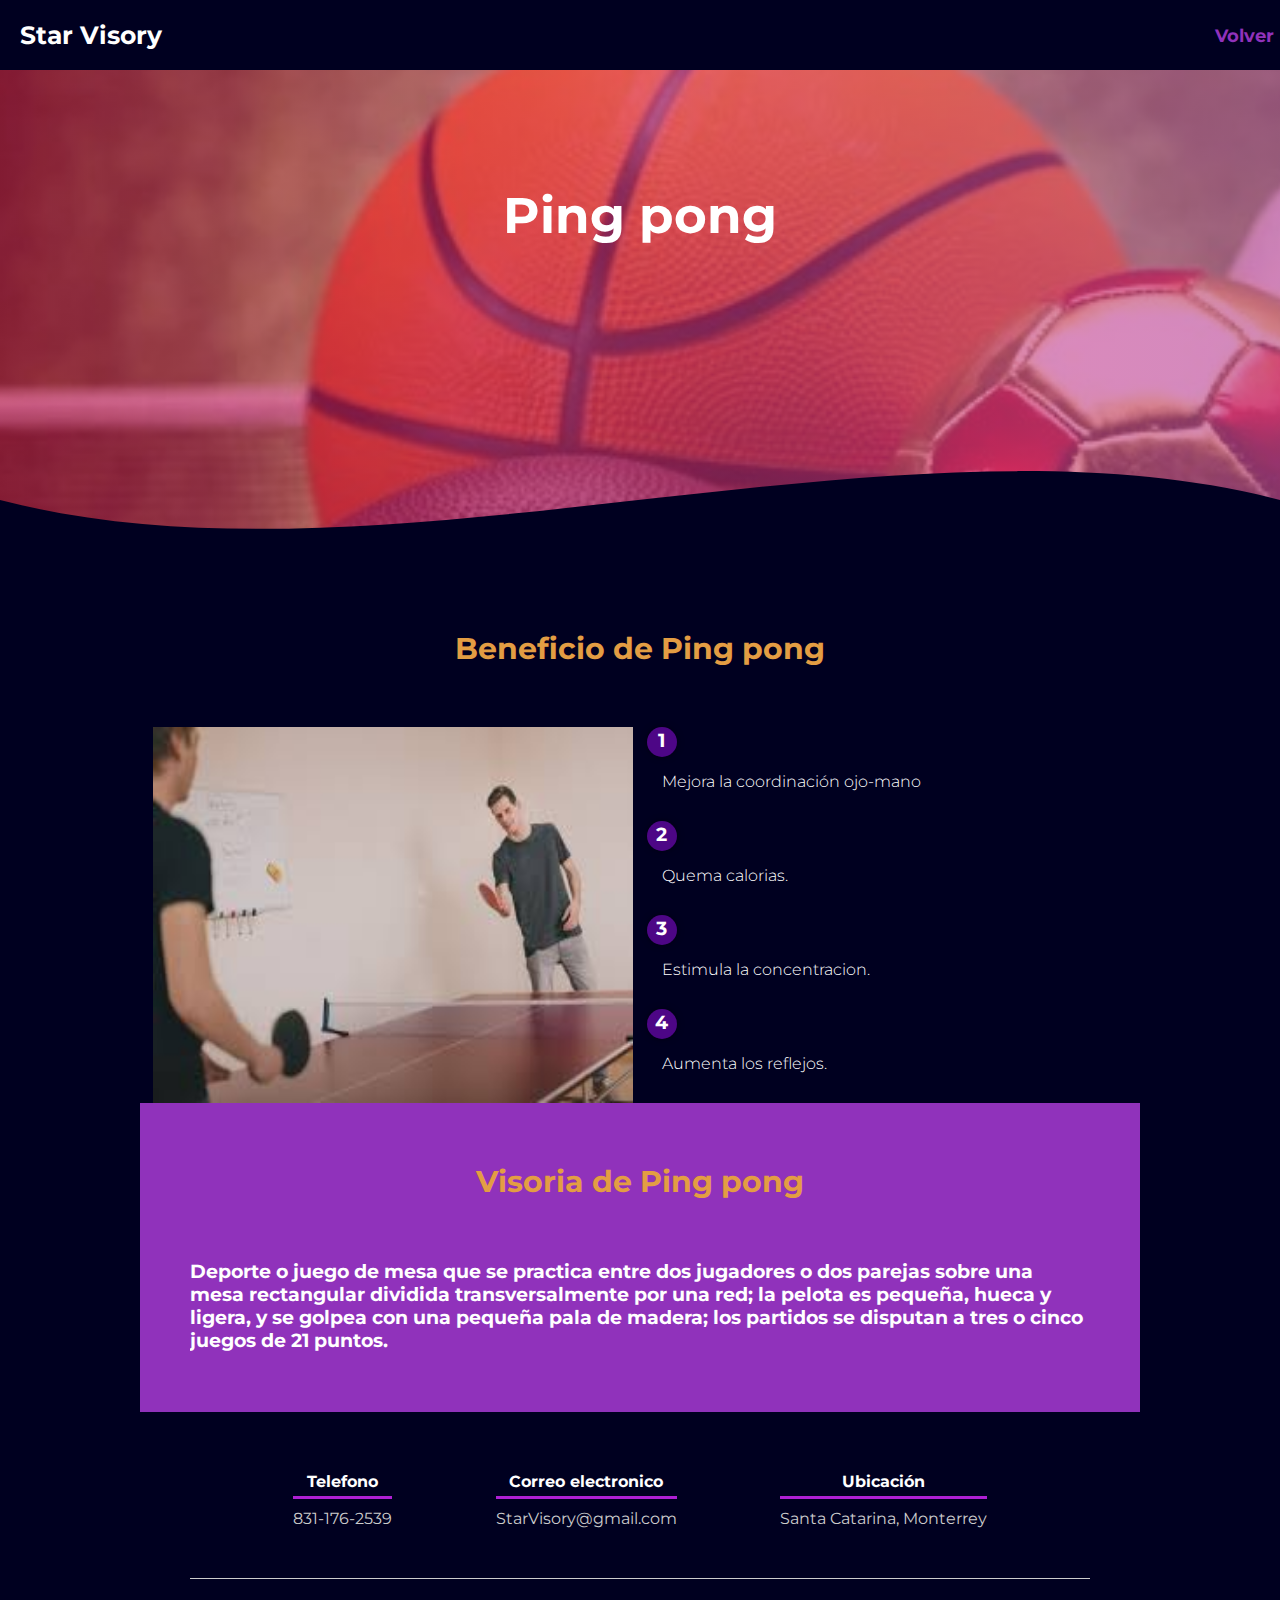
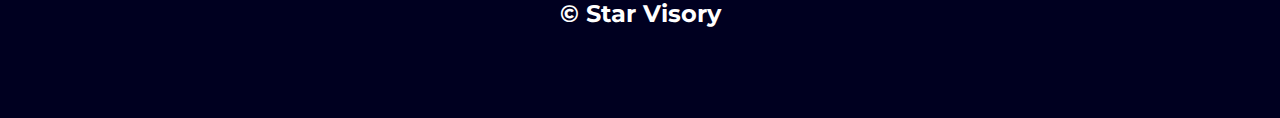
<file: MVC/vista/Deportes/Ping pong.html>
<!DOCTYPE html>
<html lang="es">

<head>
    <meta charset="UTF-8">
    <meta name="viewport" content="width=device-width, initial-scale=1.0">
    <meta http-equiv="X-UA-Compatible" content="ie=edge">
    <title>Ping pong</title>
    <link rel="shortcut icon" href="img/logo star-PhotoRoom.png-PhotoRoom.png" type="image/x-icon">
    <link rel="stylesheet" href="../Dep.css">
    <link href="https://fonts.googleapis.com/css?family=Open+Sans:300,400,700,800&display=swap" rel="stylesheet"> 
    
</head>

<body>
    <header>
        <nav class="menu">
			<div class="hamburguesa" onclick="mostrar()">
				<span></span> <span></span> <span></span>
			</div>
                    <label class="logo">Star Visory</label>
    <ul id="menu-desplegable">
        <li><a href="../../../Deportes.html">Volver</a></li>
    </ul>
        </nav>
        <section class="textos-header">
            <h1>Ping pong</h1>
        </section>
        <div class="wave" style="height: 150px; overflow: hidden;"><svg viewBox="0 0 500 150" preserveAspectRatio="none"
                style="height: 100%; width: 100%;">
                <path d="M0.00,49.98 C150.00,150.00 349.20,-50.00 500.00,49.98 L500.00,150.00 L0.00,150.00 Z"
                    style="stroke: none; fill: #000020;"></path>
            </svg></div>
    </header>
    <main>
        <section class="contenedor sobre-nosotros">
            <h2 class="titulo">Beneficio de Ping pong</h2>
            <div class="contenedor-sobre-nosotros">
                <img src="imgDep/img4.jpg" alt="" class="imagen-about-us">
                <div class="contenido-textos">
                    <h3><span>1</span></h3>
                    <p>Mejora la coordinación ojo-mano</p>
                    <h3><span>2</span></h3>
                    <p>Quema calorias.</p>
                    <h3><span>3</span></h3>
                    <p>Estimula la concentracion.</p>
                    <h3><span>4</span></h3>
                    <p>Aumenta los reflejos.</p>
                </div>
            </div>
            <section class="portafolio">
                <div class="contenedor">
                    <h2 class="titulo">Visoria de Ping pong</h2>
                    <h3>Deporte o juego de mesa que se practica entre dos jugadores o dos parejas sobre una mesa rectangular dividida transversalmente por una red; la pelota es pequeña, hueca y ligera, y se golpea con una pequeña pala de madera; los partidos se disputan a tres o cinco juegos de 21 puntos.
                        
                
                    </h3>
                </div>
            </section>
            <footer>
        <div class="contenedor-footer">
            <div class="content-foo">
                <h4>Telefono</h4>
                <p>831-176-2539</p>
            </div>
            <div class="content-foo">
                <h4>Correo electronico</h4>
                <p>StarVisory@gmail.com</p>
            </div>
            <div class="content-foo">
                <h4>Ubicación</h4>
                <p>Santa Catarina, Monterrey</p>
            </div>
        </div>
        <h2 class="titulo-final">&copy; Star Visory</h2>
    </footer>
        </body>
        
        </html>
</file>
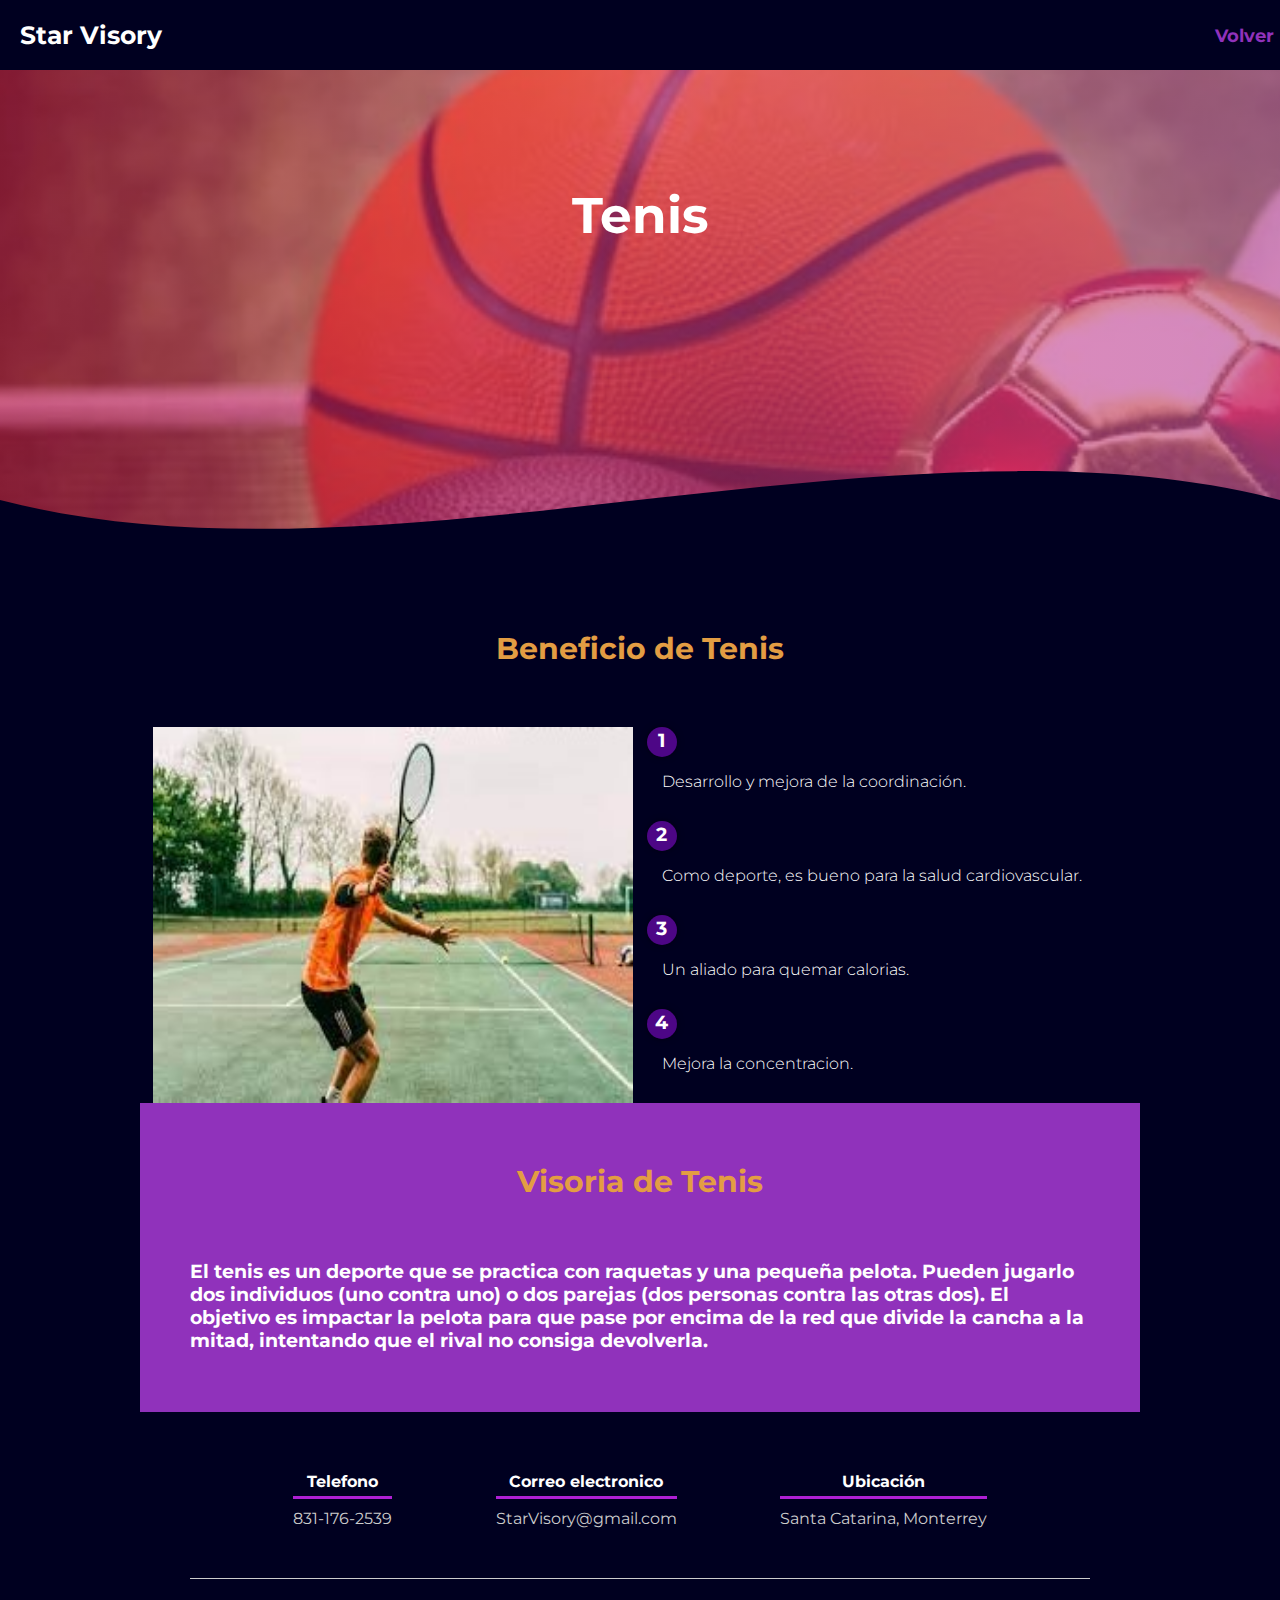
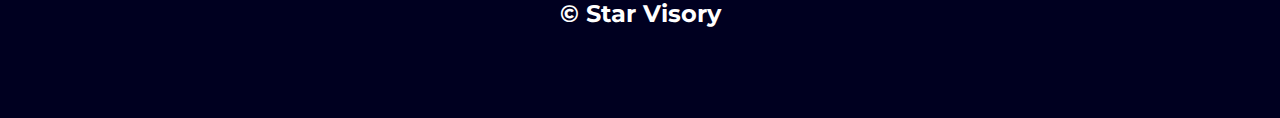
<file: MVC/vista/Deportes/Tenis.html>
<!DOCTYPE html>
<html lang="es">

<head>
    <meta charset="UTF-8">
    <meta name="viewport" content="width=device-width, initial-scale=1.0">
    <meta http-equiv="X-UA-Compatible" content="ie=edge">
    <title>Tenis</title>
    <link rel="shortcut icon" href="img/logo star-PhotoRoom.png-PhotoRoom.png" type="image/x-icon">
    <link rel="stylesheet" href="../Dep.css">
    <link href="https://fonts.googleapis.com/css?family=Open+Sans:300,400,700,800&display=swap" rel="stylesheet"> 
    
</head>

<body>
    <header>
        <nav class="menu">
			<div class="hamburguesa" onclick="mostrar()">
				<span></span> <span></span> <span></span>
			</div>
                    <label class="logo">Star Visory</label>
    <ul id="menu-desplegable">
        <li><a href="../../../Deportes.html">Volver</a></li>
    </ul>
        </nav>
        <section class="textos-header">
            <h1>Tenis</h1>
        </section>
        <div class="wave" style="height: 150px; overflow: hidden;"><svg viewBox="0 0 500 150" preserveAspectRatio="none"
                style="height: 100%; width: 100%;">
                <path d="M0.00,49.98 C150.00,150.00 349.20,-50.00 500.00,49.98 L500.00,150.00 L0.00,150.00 Z"
                    style="stroke: none; fill: #000020;"></path>
            </svg></div>
    </header>
    <main>
        <section class="contenedor sobre-nosotros">
            <h2 class="titulo">Beneficio de Tenis</h2>
            <div class="contenedor-sobre-nosotros">
                <img src="imgDep/img3.jpg" alt="" class="imagen-about-us">
                <div class="contenido-textos">
                    <h3><span>1</span></h3>
                    <p>Desarrollo y mejora de la coordinación.</p>
                    <h3><span>2</span></h3>
                    <p>Como deporte, es bueno para la salud cardiovascular.</p>
                    <h3><span>3</span></h3>
                    <p>Un aliado para quemar calorias.</p>
                    <h3><span>4</span></h3>
                    <p>Mejora la concentracion.</p>
                </div>
            </div>
            <section class="portafolio">
                <div class="contenedor">
                    <h2 class="titulo">Visoria de Tenis</h2>
                    <h3>El tenis es un deporte que se practica con raquetas y una pequeña pelota. Pueden jugarlo dos
                         individuos (uno contra uno) o dos parejas (dos personas contra las otras dos). El objetivo es impactar 
                         la pelota para que pase por encima de la red que divide la cancha a la mitad, intentando que el rival no 
                         consiga devolverla.
                     
                    </h3>
                </div>
            </section>
           <footer>
        <div class="contenedor-footer">
            <div class="content-foo">
                <h4>Telefono</h4>
                <p>831-176-2539</p>
            </div>
            <div class="content-foo">
                <h4>Correo electronico</h4>
                <p>StarVisory@gmail.com</p>
            </div>
            <div class="content-foo">
                <h4>Ubicación</h4>
                <p>Santa Catarina, Monterrey</p>
            </div>
        </div>
        <h2 class="titulo-final">&copy; Star Visory</h2>
    </footer>
        </body>
        
        </html>
</file>
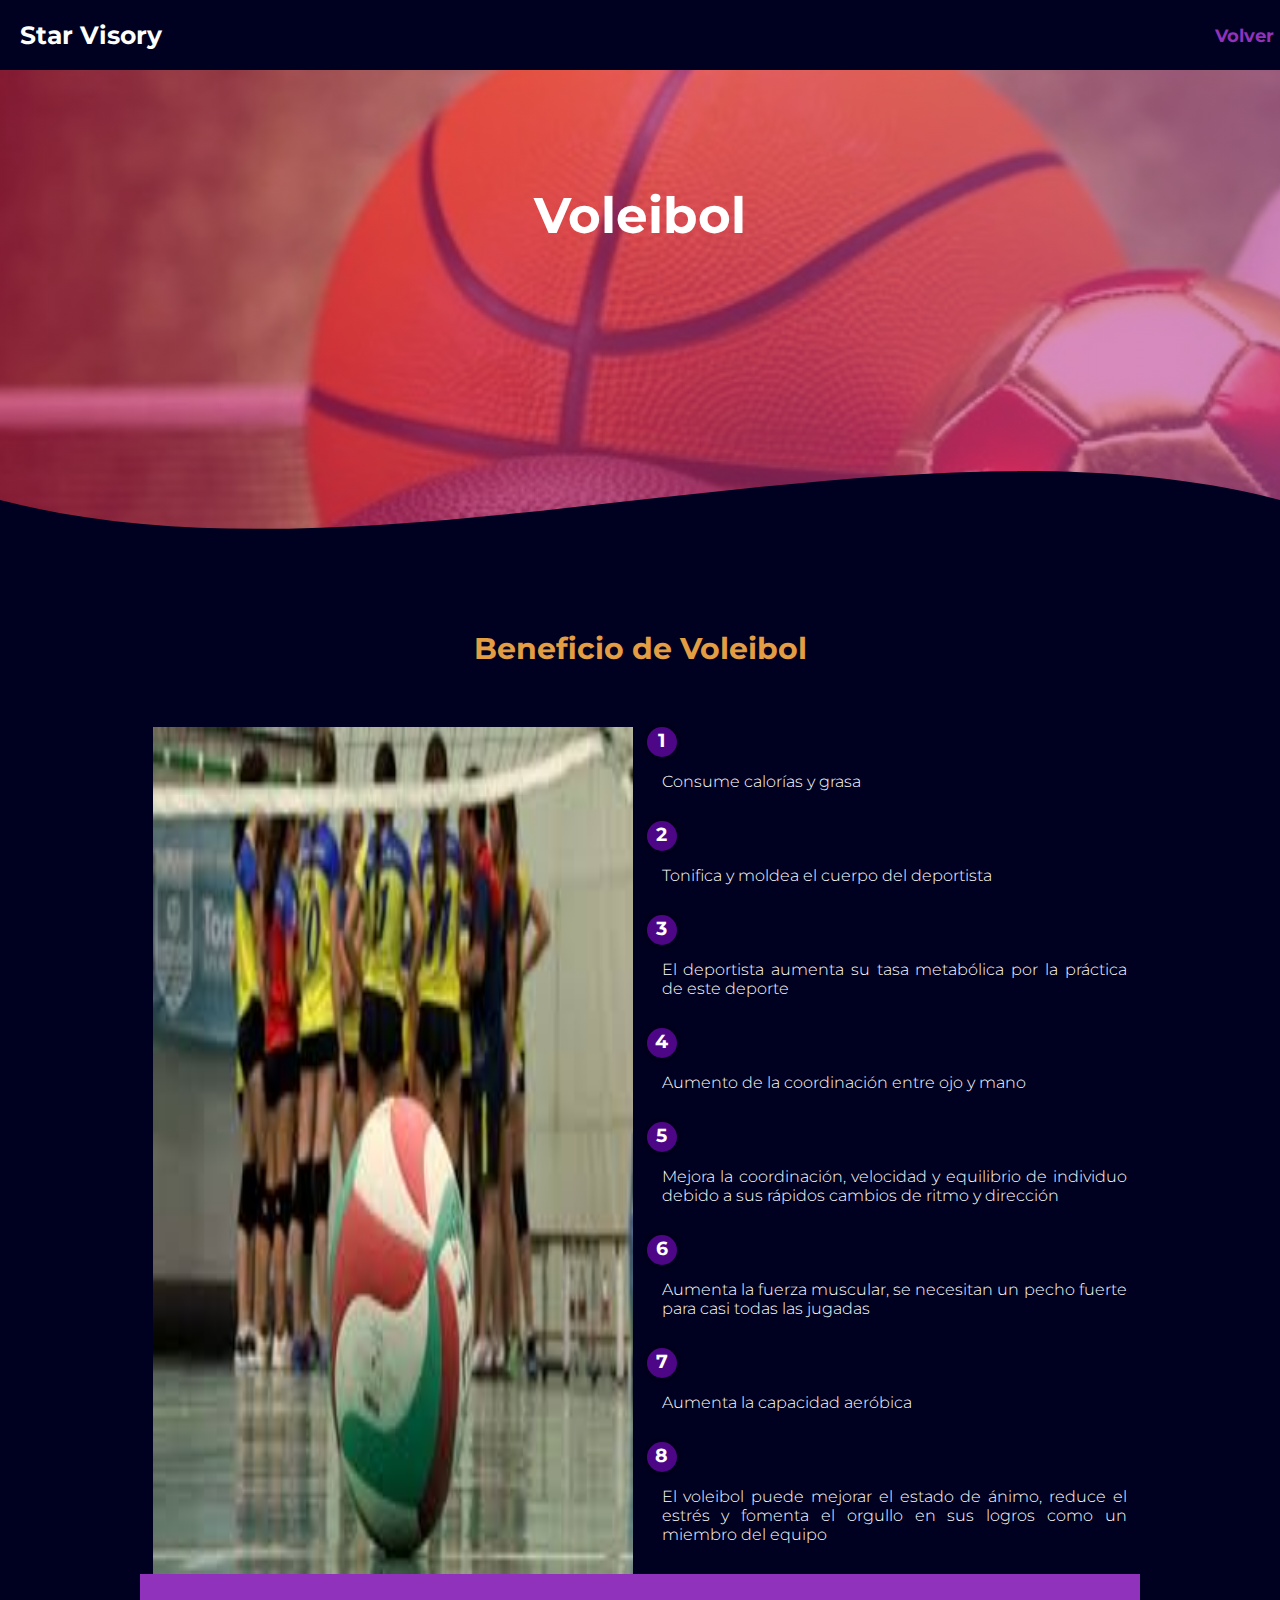
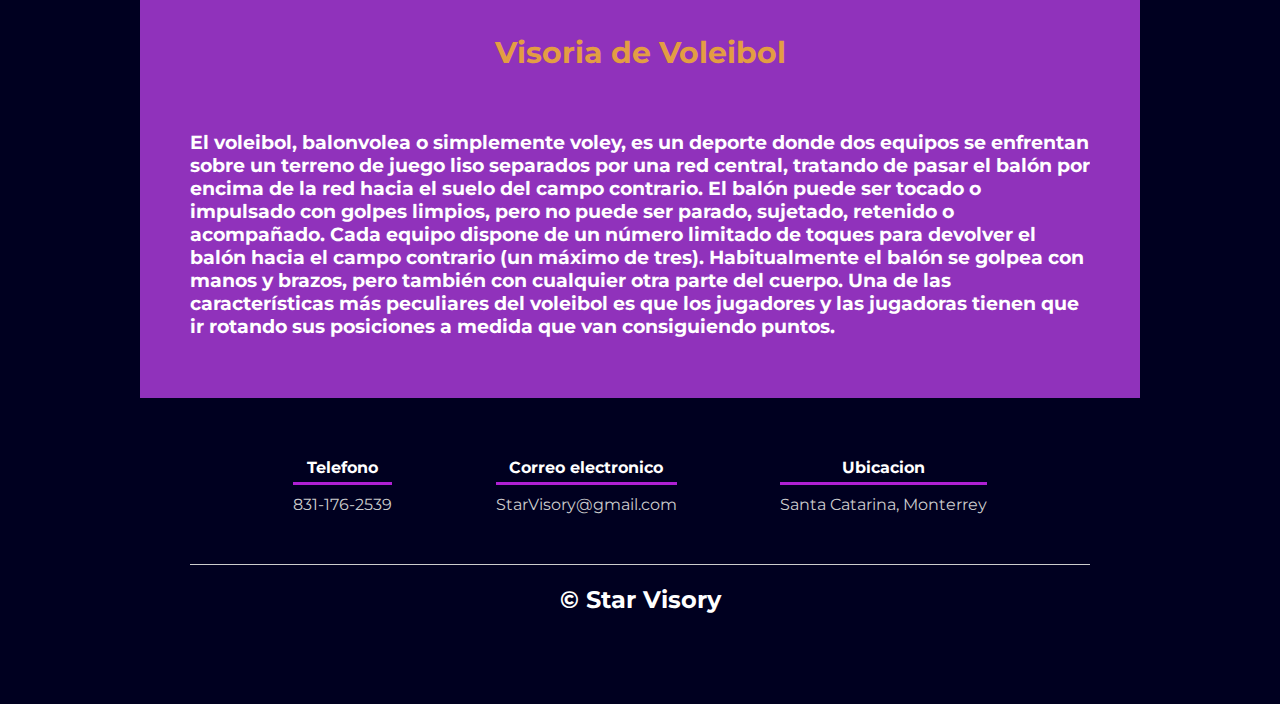
<file: MVC/vista/Deportes/Voleibol.html>
<!DOCTYPE html>
<html lang="es">

<head>
    <meta charset="UTF-8">
    <meta name="viewport" content="width=device-width, initial-scale=1.0">
    <meta http-equiv="X-UA-Compatible" content="ie=edge">
    <title>Voleibol</title>
    <link rel="shortcut icon" href="img/logo star-PhotoRoom.png-PhotoRoom.png" type="image/x-icon">
    <link rel="stylesheet" href="../Dep.css">
    <link href="https://fonts.googleapis.com/css?family=Open+Sans:300,400,700,800&display=swap" rel="stylesheet"> 

</head>

<body>
    <header>
        <nav class="menu">
			<div class="hamburguesa" onclick="mostrar()">
				<span></span> <span></span> <span></span>
			</div>
                    <label class="logo">Star Visory</label>
    <ul id="menu-desplegable">
        <li><a href="../../../Deportes.html">Volver</a></li>
    </ul>
        </nav>
        <section class="textos-header">
            <h1>Voleibol</h1>
        </section>
        <div class="wave" style="height: 150px; overflow: hidden;"><svg viewBox="0 0 500 150" preserveAspectRatio="none"
                style="height: 100%; width: 100%;">
                <path d="M0.00,49.98 C150.00,150.00 349.20,-50.00 500.00,49.98 L500.00,150.00 L0.00,150.00 Z"
                    style="stroke: none; fill: #000020;"></path>
            </svg></div>
    </header>
    <main>
        <section class="contenedor sobre-nosotros">
            <h2 class="titulo">Beneficio de Voleibol</h2>
            <div class="contenedor-sobre-nosotros">
                <img src="imgDep/img2.jpg" alt="" class="imagen-about-us">
                <div class="contenido-textos">
                    
                <h3><span>1</span></h3>
                <p>Consume calorías y grasa</p>
                <h3><span>2</span></h3>
                <p>Tonifica y moldea el cuerpo del deportista</p>
                <h3><span>3</span></h3>
                <p>El deportista aumenta su tasa metabólica por la práctica de este deporte</p>
                <h3><span>4</span></h3>
                <p>Aumento de la coordinación entre ojo y mano</p> 
                <h3><span>5</span></h3>
                <p>Mejora la coordinación, velocidad y equilibrio de individuo debido a sus rápidos cambios de ritmo y dirección</p> 
                <h3><span>6</span></h3>
                <p>Aumenta la fuerza muscular, se necesitan un pecho fuerte para casi todas las jugadas</p>
                <h3><span>7</span></h3>
                <p>Aumenta la capacidad aeróbica</p>
                <h3><span>8</span></h3>
                <p>El voleibol puede mejorar el estado de ánimo, reduce  el estrés y fomenta el orgullo en sus logros como un miembro del equipo</p>

                </div>
            </div>
            <section class="portafolio">
                <div class="contenedor">
                    <h2 class="titulo">Visoria de Voleibol</h2>
                    <h3>El voleibol, balonvolea o simplemente voley, es un deporte donde dos equipos se enfrentan sobre un terreno de juego liso separados por una red central, tratando de pasar el balón por encima de la red hacia el suelo del campo contrario. El balón puede ser tocado o impulsado con golpes limpios, pero no puede ser parado, sujetado, retenido o acompañado. Cada equipo dispone de un número limitado de toques para devolver el balón hacia el campo contrario (un máximo de tres). Habitualmente el balón se golpea con manos y brazos, pero también con cualquier otra parte del cuerpo. Una de las características más peculiares del voleibol es que los jugadores y las jugadoras tienen que ir rotando sus posiciones a medida que van consiguiendo puntos.</h3>
                    <p></p>
                    
                </div>
            </section>
            <footer>
                <div class="contenedor-footer">
                    <div class="content-foo">
                        <h4>Telefono</h4>
                        <p>831-176-2539</p>
                    </div>
                    <div class="content-foo">
                        <h4>Correo electronico</h4>
                        <p>StarVisory@gmail.com</p>
                    </div>
                    <div class="content-foo">
                        <h4>Ubicacion</h4>
                        <p>Santa Catarina, Monterrey</p>
                    </div>
                </div>
                <h2 class="titulo-final">&copy; Star Visory</h2>
            </footer>
        </body>
        
        </html>
</file>
<file: MVC/vista/estilosIndex.css>
@import url('https://fonts.googleapis.com/css2?family=Heebo:wght@600&family=Montserrat&display=swap');
*{
	padding: 0px;
	font-weight: 700;
	margin: 0px;
	box-sizing: border-box;
	color: mediumpurple;
	font-family: 'Montserrat';
}
body{
	font-family: 'Monterrat', sans-serif;
	background-color: #000020;
	letter-spacing: 0.72px;
	text-align: center;
}
.menu{
	position: fixed;
	width: 100%;
	background-color: #000020;
	z-index: 10;
}
.menu .logo{
	color:  #9032bb;
	line-height: 70px;
	margin-bottom: 0px;
}
.menu ul{
	float:  bottom;
	align-items: center;
}
.menu ul li{
	display: inline-block;
		margin-top: 20px;
	margin-bottom: 10px;
}
.menu ul li a{
	font-size: 18px;
	padding: 8px 6px;
	color: #9032BB;
	font-family: 'Montserrat';
	font-weight: 700;
	text-decoration: none;
}
.menu ul li a:hover{
	color: black;
	background: #9032bb;
	font-size: 18px;
	font-family: 'Montserrat';
	transition: 0.5s;
	}

	.cerrar{
		display: none;
	}
	.nosotros{
	padding:  10px 100px;
	text-align: center;
	margin: 40px 0px;
	color: black;
}
.titulo{
	font-family: 'Montserrat', sans-serif;
	letter-spacing: 1px;
	word-spacing: 3px;
	font-size: 33px;
	text-align: center;
	color: #E39D43;
}
.linea{
	width: 200px;
	height: 6px;
	background-color: blanchedalmond;
	margin: 10px auto;
	border-radius: 5px;
	margin-bottom:  30px;
}
.boton{
	background-color: #00857A;
	display: block;
	width: 200px;
	height: 40px;
	margin: 40px auto 0;
	border-radius: 10px;
	text-decoration: underline;
	line-height: 15px;
	text-align: center;
	padding: 10px;
	font-weight: bolder;
	color: white;
	margin-bottom: 20px;
}
.boton:hover{
	background-color: #00453F;
	transition: 0.3s;
	box-shadow: 5px 5px 5px gray;
}
.servicios{
	margin:  50px 70px;
}
.servicios .contenido{
	display: grid;
	grid-template-columns: auto auto auto auto;
	grid-gap: 20px;
}
.imagen img{
	width: 90%;
	height: 250px;
	border-radius: 20px;
	margin: 0 auto;
	display: block;

}
.imagen p{
	text-align: center;
	margin:  20px 0;
	font-weight: bolder;
}
.imagen .boton2{
	background-color: #E39D43;
	display: block;
	width: 150px;
	height: 40px;
	border-radius: 5px;
	text-align: center;
	padding: 10px;
	font-weight: bolder;
	color: white;
	margin: auto;
	margin-top: 10px;
}
.imagen .boton2:hover{
	background-color: mediumpurple;
	transition: 0.3s;
}
.contenido p{
	margin: 0;
	text-align: center;
}
.redes{
	background-color: #000020;
	color: white;
	text-align: center;
	height: 200px;
	padding: 20px;
}
.espacio{
margin: 20px;
}

::-webkit-scrollbar {
  width: 10px;
  background-color: #000020;
}
::-webkit-scrollbar-thumb {
  background: #9032bb;
}
::-webkit-scrollbar-thumb:hover {
  background: #9032bb;
}
.slider-frame {
		width: auto;
		height: 900px;
		overflow: hidden;
		position: relative;

		animation: slide 25s alternate infinite ease-in-out;
}

	.slider-frame ul {
		display:  flex;
		padding: 0;
		width: 500%;
}
	.slider-frame li {
		list-style: none;
	}
	.slider-frame img{
		width: 1527px;
		height: 800px;
	}

	@keyframes slide {
		0% {margin-left:  0%;}
		25% {margin-left: 0%;}

		30% {margin-left:  -100%;}
		40% {margin-left: -100%;}

		45% {margin-left:  -200%;}
		60% {margin-left: -200%;}

		65% {margin-left:  -300%;}
		80% {margin-left: -300%;}

		85% {margin-left:  -400%;}
		100% {margin-left: -400%;}
	}


@media(max-width: 804px){
	.hamburguesa{
		width: 30px;
		position: absolute;
		top: 40px;
		transform: translateY(-50%);
		cursor:  pointer;
	}
	.hamburguesa span{
		margin-bottom: 3px;
		background-color: mediumpurple;
		display: block;
		height: 3px;
	}
	.menu .logo{
		margin-left: 50px;
	}
.menu{
	position: relative;
}
	nav ul{
		float:  none;
		width: 300px;
		padding: 0px;
		margin: 0px;
		bottom: 0;
		top: 0;
		background-color: #9032bb;
		padding-top: 60px;
		transition: 1s;
		position: fixed;
		left: -100%;
		z-index: 2;
	}
	.menu ul li{
		display: block;
		float:  none;-
	}
	.menu ul li a{
		font-size: 20px;
		padding: 10px 40px;
		color: black;
	}
	.cerrar{
		display: block;
		position: absolute;
		width: 50px;
		height: 50px;
		right: 10px;
		top: 15px;
		color: black;
		font-size:  30px;
		cursor:  pointer;
	}

	.open{
		left: 0;
	}
}

@media(max-width: 850px){
	.servicios .contenido{
		grid-template-columns: auto auto;
	}
}

@media(max-width: 550px){
	.servicios .contenido{
		grid-template-columns: auto;
	}
}

.animar {
  opacity: 0;
  transition: opacity 1s ease-in-out;
}

.animar.aparecer {
  opacity: 1;
  animation: slideInUp 1s ease;
}

.animar.desaparecer {
  opacity: 0;

}
@keyframes slideInUp {
	0% {
		transform: translateY(100%);
		opacity: 0;
	}
	100% {
		transform: translateY(0%);
		opacity: 1;
	}
}
</file>
<file: MVC/vista/Dep.css>
@import url('https://fonts.googleapis.com/css2?family=Heebo:wght@600&family=Montserrat&display=swap');
* {
    margin: 0;
    padding: 0;
    box-sizing: border-box;
    color: #fff;
    font-family: "Montserrat", sans-serif;
}

body {
    font-family: "Montserrat", sans-serif;
    background: #000020;
}

nav a{
color: white;

}

.contenedor {
    padding: 60px 0;
    width: 90%;
    max-width: 1000px;
    margin: auto;
    overflow: hidden;
}

.titulo {
    color: #e39d43;
    font-size: 30px;
    text-align: center;
    margin-bottom: 60px;
}

/* Header */

header {
    width: 100%;
    height: 600px;
    background: #bc4e9c;
    /* fallback for old browsers */
    background: -webkit-linear-gradient(to right, hsla(340, 95%, 50%, 0.459), hsla(317, 45%, 52%, 0.664)), url(Deportes/imgDep/portada.jpg);
    /* Chrome 10-25, Safari 5.1-6 */
    background: linear-gradient(to right, hsla(340, 95%, 50%, 0.459), hsla(317, 45%, 52%, 0.664)), url(Deportes/imgDep/portada.jpg);
    /* W3C, IE 10+/ Edge, Firefox 16+, Chrome 26+, Opera 12+, Safari 7+ */
    background-size: cover;
    background-attachment: fixed;
    position: relative;
}



nav {
  display: block;
  margin-bottom: 50px; /* Separación entre el nav y el wrapper */

}
.menu{
    position: fixed;
    width: 100%;
    background-color: #000020;
    z-index: 10;
}
.menu .logo{
    color: white;
    font-size: 25px;
    line-height: 70px;
    font-weight: 400;
    margin-left: 20px;
        font-weight: bolder;
}


.menu ul{
    float:  right;
    align-items: center;
}
.menu ul li{
    display: inline-block;
    margin-top: 25px;
    margin-bottom: 0px;
}
.menu ul li a{
    font-size: 18px;
    padding: 25px 6px;
    color: #9032BB;
    font-family: 'Montserrat';
    font-weight: 700;
    text-decoration: none;
}
.menu ul li a:hover{
    color: black;
    background: #9032bb;
    font-size: 18px;
    font-family: 'Montserrat';
    transition: 0.5s;
    }


	.cerrar{
		display: none;
	}
	.nosotros{
	padding:  10px 100px;
	text-align: center;
	margin: 40px 0px;
	color: black;
}

.menu .btnLogin{
	width: 140px;
	height: 50px;
	background: transparent;
	border: 2px solid #fff;
	outline: none;
	border-radius: 6px;
	cursor: pointer;
	font-size: 20px;
	color: #fff;
	font-weight: 500;
	margin-left: 7px;
	transition: .5s;
}

.menu .btnLogin:hover{
	background: #fff;
	color: #162938;
}

nav > a{
    color: #FBF1FF;;
    font-weight: 300;
    text-decoration: none;
    margin-right: 10px;
}

nav > a:hover{
    text-decoration: underline;
}

header .textos-header{
    display: flex;
    height: 430px;
    width: 100%;
    align-items: center;
    justify-content: center;
    flex-direction: column;
    text-align: center;
}

.textos-header h1{
    font-size: 50px;
    color:#fff;
}

.textos-header h2{
    font-size: 30px;
    font-weight: 300;
    color:#fff;
}

.wave{
    position: absolute;
    bottom: 0;
    width: 100%;
}

/* About us */

main .sobre-nosotros{
    padding: 30px 0 60px 0;
}
.contenedor-sobre-nosotros{
    display: flex;
    justify-content: space-evenly;
}

.imagen-about-us{
    width: 48%;
}

.sobre-nosotros .contenido-textos{
    width: 48%;
}

.contenido-textos h3{
    margin-bottom: 15px;
}

.contenido-textos h3 span{
    background: #4d0686;
    color: #fff;
    border-radius: 50%;
    display: inline-block;
    text-align: center;
    width: 30px;
    height: 30px;
    padding: 2px;
    box-shadow: 0 0 6px 0 rgba(0, 0, 0, .5);
    margin-right: 5px;
    font-weight: bold;
}

.contenido-textos p{
    padding: 0px 0px 30px 15px;
    font-weight: 300;
    text-align: justify;
}

/* Galeria */


.portafolio{
    background: #9032bb;
}

.galeria-port{
    display: flex;
    justify-content: space-evenly;
    flex-wrap: wrap;
}

.imagen-port{
    width: 24%;
    margin-bottom: 10px;
    overflow: hidden;
    position: relative;
    cursor: pointer;
    box-shadow: 0 0 6px 0 rgba(0, 0, 0, .5);
}

.imagen-port > img{
    width: 100%;
    height: 100%;
    object-fit: cover;
    display: block;
}

.hover-galeria{
    position: absolute;
    width: 100%;
    height: 100%;
    top: 0;
    transform: scale(0);
    background: hsla(273,91%,27%, 0.7);
    transition: transform .5s;
    display: flex;
    justify-content: center;
    align-items: center;
    flex-direction: column;
}

.hover-galeria img{
    width: 50px;
}

.hover-galeria p{
    color: #fff;
}

.imagen-port:hover .hover-galeria{
    transform: scale(1);
}

/* Clients */

.cards{
    display: flex;
    justify-content: space-evenly;
}

.cards .card{
    background: #4d0686;
    display: flex;
    width: 46%;
    height: 200px;
    align-items: center;
    justify-content: space-evenly;
    border-radius: 5px;
    box-shadow: 0 0 6px 0 rgba(0, 0, 0, 0.6);
}

.cards .card img{
    width: 100px;
    height: 100px;
    object-fit: cover;
    border: 3px solid #fff;
    border-radius: 50%;
    display: block;
}

.cards .card > .contenido-texto-card{
    width: 60%;
    color: #fff;
}

.cards .card > .contenido-texto-card p{
    font-weight: 300;
    padding-top: 5px;
}

/*  Our team */

.about-services{
    background: #f2f2f2;
    padding-bottom: 30px;
}


.servicio-cont{
    display:flex;
    justify-content: space-between;
    align-items: center;
}

.servicio-ind{
    width: 28%;
    text-align: center;
}

.servicio-ind img{
    width: 90%;
}

.servicio-ind h3{
    margin: 10px 0;
}

.servicio-ind p{
    font-weight: 300;
    text-align: justify;
}

/* footer */

footer{
    background: #000020;
    padding: 60px 0 30px 0;
    margin: auto;
    overflow: hidden;
}

.contenedor-footer{
    display: flex;
    width: 90%;
    justify-content: space-evenly;
    margin: auto;
    padding-bottom: 50px;
    border-bottom: 1px solid #ccc;
    text-decoration: none;
}

.content-foo{
    text-align: center;

}

.content-foo h4{
    color: #fff;
    border-bottom: 3px solid #af20d3;
    padding-bottom: 5px;
    margin-bottom: 10px;

}

.content-foo p{
    color: #ccc;

}

.titulo-final{
    text-align: center;
    font-size: 24px;
    margin: 20px 0 0 0;
    color: #fff;
}

@media screen and (max-width:900px){
    header{
        background-position: center;
    }

    .contenedor-sobre-nosotros{
        flex-direction: column;
        justify-content: center;
        align-items: center;
    }

    .sobre-nosotros .contenido-textos{
        width: 90%;
    }

    .imagen-about-us{
        width: 90%;
    }

    /* Galeria */

    .imagen-port{
        width: 44%;
    }

    /* Clientes */

    .cards{
        flex-direction: column;
        justify-content: center;
        align-items: center;
    }

    .cards .card{
        width: 90%;
    }

    .cards .card:first-child{
        margin-bottom: 30px;
    }

    /* servicios */

    .servicio-cont{
        justify-content: center;
        flex-direction: column;
    }

    .servicio-ind{
        width: 100%;
        text-align: center;
    }

    .servicio-ind:nth-child(1), .servicio-ind:nth-child(2){
        margin-bottom: 60px;
    }

    .servicio-ind img{
        width: 90%;
    }
}

@media screen and (max-width:500px){
    nav{
        text-align: center;
        padding: 30px 0 0 0;
    }

    nav > a{
        margin-right: 5px;
    }

    .textos-header h1{
        font-size: 35px;
    }

    .textos-header h2{
        font-size: 20px;
    }

    /* ABOUT US */

    .imagen-about-us{
        margin-bottom: 60px;
        width: 99%;
    }

    .sobre-nosotros .contenido-textos{
        width: 95%;
    }

    /* Galeria */

    .imagen-port{
        width: 95%;
    }

    /* Clients */

    .cards .card{
        height: 450px;
        display: flex;
        flex-direction: column;
        align-items: center;
    }

    .cards .card img{
        width: 90px;
        height: 90px;
    }

    /* Footer */

    .contenedor-footer{
        flex-direction: column;
        border: none;
    }

    .content-foo{
        margin-bottom: 20px;
        text-align: center;
    }

    .content-foo h4{
        border: none;
    }

    .content-foo p{
        color: #ccc;
        border-bottom: 1px solid #f2f2f2;
        padding-bottom: 20px;
    }

    .titulo-final{
        font-size: 20px;
    }

    
}


::-webkit-scrollbar {
    width: 10px;
    background-color: #000020;
  }
  ::-webkit-scrollbar-thumb {
    background: #9032bb;
  }
  ::-webkit-scrollbar-thumb:hover {
    background: #9032bb;
  }
  
@media(max-width: 804px){
	.hamburguesa{
		width: 30px;
		position: absolute;
		top: 40px;
		transform: translateY(-50%);
		cursor:  pointer;
	}
	.hamburguesa span{
		margin-bottom: 3px;
		background-color: mediumpurple;
		display: block;
		height: 3px;
	}
	.menu .logo{
		margin-left: 50px;
	}
.menu{
	position: relative;
}
	nav ul{
		float:  none;
		width: 300px;
		padding: 0px;
		margin: 0px;
		bottom: 0;
		top: 0;
		background-color: #9032bb;
		padding-top: 60px;
		transition: 1s;
		position: fixed;
		left: -100%;
		z-index: 2;
	}
	.menu ul li{
		display: block;
		float:  none;-
	}
	.menu ul li a{
		font-size: 20px;
		padding: 10px 40px;
		color: black;
	}
	.cerrar{
		display: block;
		position: absolute;
		width: 50px;
		height: 50px;
		right: 10px;
		top: 15px;
		color: black;
		font-size:  30px;
		cursor:  pointer;
	}

	.open{
		left: 0;
	}
}


@media(max-width: 804px){
	.hamburguesa{
		width: 30px;
		position: absolute;
		top: 40px;
		transform: translateY(-50%);
		cursor:  pointer;
	}
	.hamburguesa span{
		margin-bottom: 3px;
		background-color: mediumpurple;
		display: block;
		height: 3px;
	}
	.menu .logo{
		margin-left: 50px;
	}
.menu{
	position: relative;
}
	nav ul{
		float:  none;
		width: 300px;
		padding: 0px;
		margin: 0px;
		bottom: 0;
		top: 0;
		background-color: #9032bb;
		padding-top: 60px;
		transition: 1s;
		position: fixed;
		left: -100%;
		z-index: 2;
	}
	.menu ul li{
		display: block;
		float:  none;-
	}
	.menu ul li a{
		font-size: 20px;
		padding: 10px 40px;
		color: black;
	}
	.cerrar{
		display: block;
		position: absolute;
		width: 50px;
		height: 50px;
		right: 10px;
		top: 15px;
		color: black;
		font-size:  30px;
		cursor:  pointer;
	}

	.open{
		left: 0;
	}
}

@media(max-width: 850px){
	.servicios .contenido{
		grid-template-columns: auto auto;
	}
}

@media(max-width: 550px){
	.servicios .contenido{
		grid-template-columns: auto;
	}
}

.animar {
  opacity: 0;
  transition: opacity 1s ease-in-out;
}

.animar.aparecer {
  opacity: 1;
  animation: slideInUp 1s ease;
}

.animar.desaparecer {
  opacity: 0;

}
@keyframes slideInUp {
	0% {
		transform: translateY(100%);
		opacity: 0;
	}
	100% {
		transform: translateY(0%);
		opacity: 1;
	}
}
</file>
<file: MVC/vista/stylesAD.css>
@import url('https://fonts.googleapis.com/css2?family=Heebo:wght@600&family=Montserrat&display=swap');
*{
	padding: 0px;
	font-weight: 700;
	margin: 0px;
	box-sizing: border-box;
	color: #fff;
	font-family: 'Montserrat';
}
.contenido {
  max-width: 1200px;
  margin: 80px auto 0;
}
nav.menu {
   top: 0;
   left: 0;
}
.menu{
    position: fixed;
    width: 100%;
    background-color: #000020;
    z-index: 10;

}
.menu .logo{
    color: white;
    font-size: 25px;
    line-height: 70px;
    font-weight: 400;
    margin-left: 20px;
        font-weight: bolder;
        float: left;
}


.menu ul{
    float:  right;
    align-items: center;
}
.menu ul li{
    display: inline-block;
    margin-top: 25px;
    margin-bottom: 0px;
}
.menu ul li a{
    font-size: 18px;
    padding: 25px 6px;
    color: #9032BB;
    font-family: 'Montserrat';
    font-weight: 700;
    text-decoration: none;
}
.menu ul li a:hover{
    color: black;
    background: #9032bb;
    font-size: 18px;
    font-family: 'Montserrat';
    transition: 0.5s;
    }

body{
	font-family: 'Monterrat', sans-serif;
	background-color: #000020;
	letter-spacing: 0.72px;
	text-align: center;
}

.nosotros{
	padding: 0 100px;
	text-align: center;
	margin: 40px 0px;
        
	}

.titulo{
		font-family: "Montserrat", sans-serif;
		letter-spacing: 1px;
		word-spacing: 3px;
		font-size: 33px;
		text-align: center;
                margin-top: 15px;
                color: #E39D43;
	}
.linea{
		width: 200px;
		height: 6px;
		background-color: #fff;
		margin: 10px auto;
		border-radius: 5px;
		margin-bottom: 30px;
	}

.contenido2{
background: #9032bb;
padding: 35px;
color: white;
border-radius: 20px;
font-size: 20px;
}
    
.sobrenosotros{
	padding: 10px 100px;
	text-align: center;
	margin: 40px 0px;
	}

.objetivo{
	padding: 10px 100px;
	text-align: center;
	margin: 40px 0px;
	}

/*Redes sociales*/
.redes{
	background-color: #000020;
	color: white;
	text-align: center;
	height: 200px;
	padding: 20px;
}




@media(max-width: 804px){
	.hamburguesa{
		width: 30px;
		position: absolute;
		top: 40px;
		transform: translateY(-50%);
		cursor:  pointer;
	}
	.hamburguesa span{
		margin-bottom: 3px;
		background-color: mediumpurple;
		display: block;
		height: 3px;
	}
	.menu .logo{
		margin-left: 50px;
	}
.menu{
	position: relative;
}
	nav ul{
		float:  none;
		width: 300px;
		padding: 0px;
		margin: 0px;
		bottom: 0;
		top: 0;
		background-color: #9032bb;
		padding-top: 60px;
		transition: 1s;
		position: fixed;
		left: -100%;
		z-index: 2;
	}
	.menu ul li{
		display: block;
		float:  none;-
	}
	.menu ul li a{
		font-size: 20px;
		padding: 10px 40px;
		color: black;
	}
	.cerrar{
		display: block;
		position: absolute;
		width: 50px;
		height: 50px;
		right: 10px;
		top: 15px;
		color: black;
		font-size:  30px;
		cursor:  pointer;
	}

	.open{
		left: 0;
	}
}

@media(max-width: 850px){
	.servicios .contenido{
		grid-template-columns: auto auto;
	}
}

@media(max-width: 550px){
	.servicios .contenido{
		grid-template-columns: auto;
	}
}

.animar {
  opacity: 0;
  transition: opacity 1s ease-in-out;
}

.animar.aparecer {
  opacity: 1;
  animation: slideInUp 1s ease;
}

.animar.desaparecer {
  opacity: 0;

}
@keyframes slideInUp {
	0% {
		transform: translateY(100%);
		opacity: 0;
	}
	100% {
		transform: translateY(0%);
		opacity: 1;
	}
}
::-webkit-scrollbar {
  width: 10px;
  background-color: #000020;
}
::-webkit-scrollbar-thumb {
  background: #9032bb;
}
::-webkit-scrollbar-thumb:hover {
  background: #9032bb;
}
</file>
